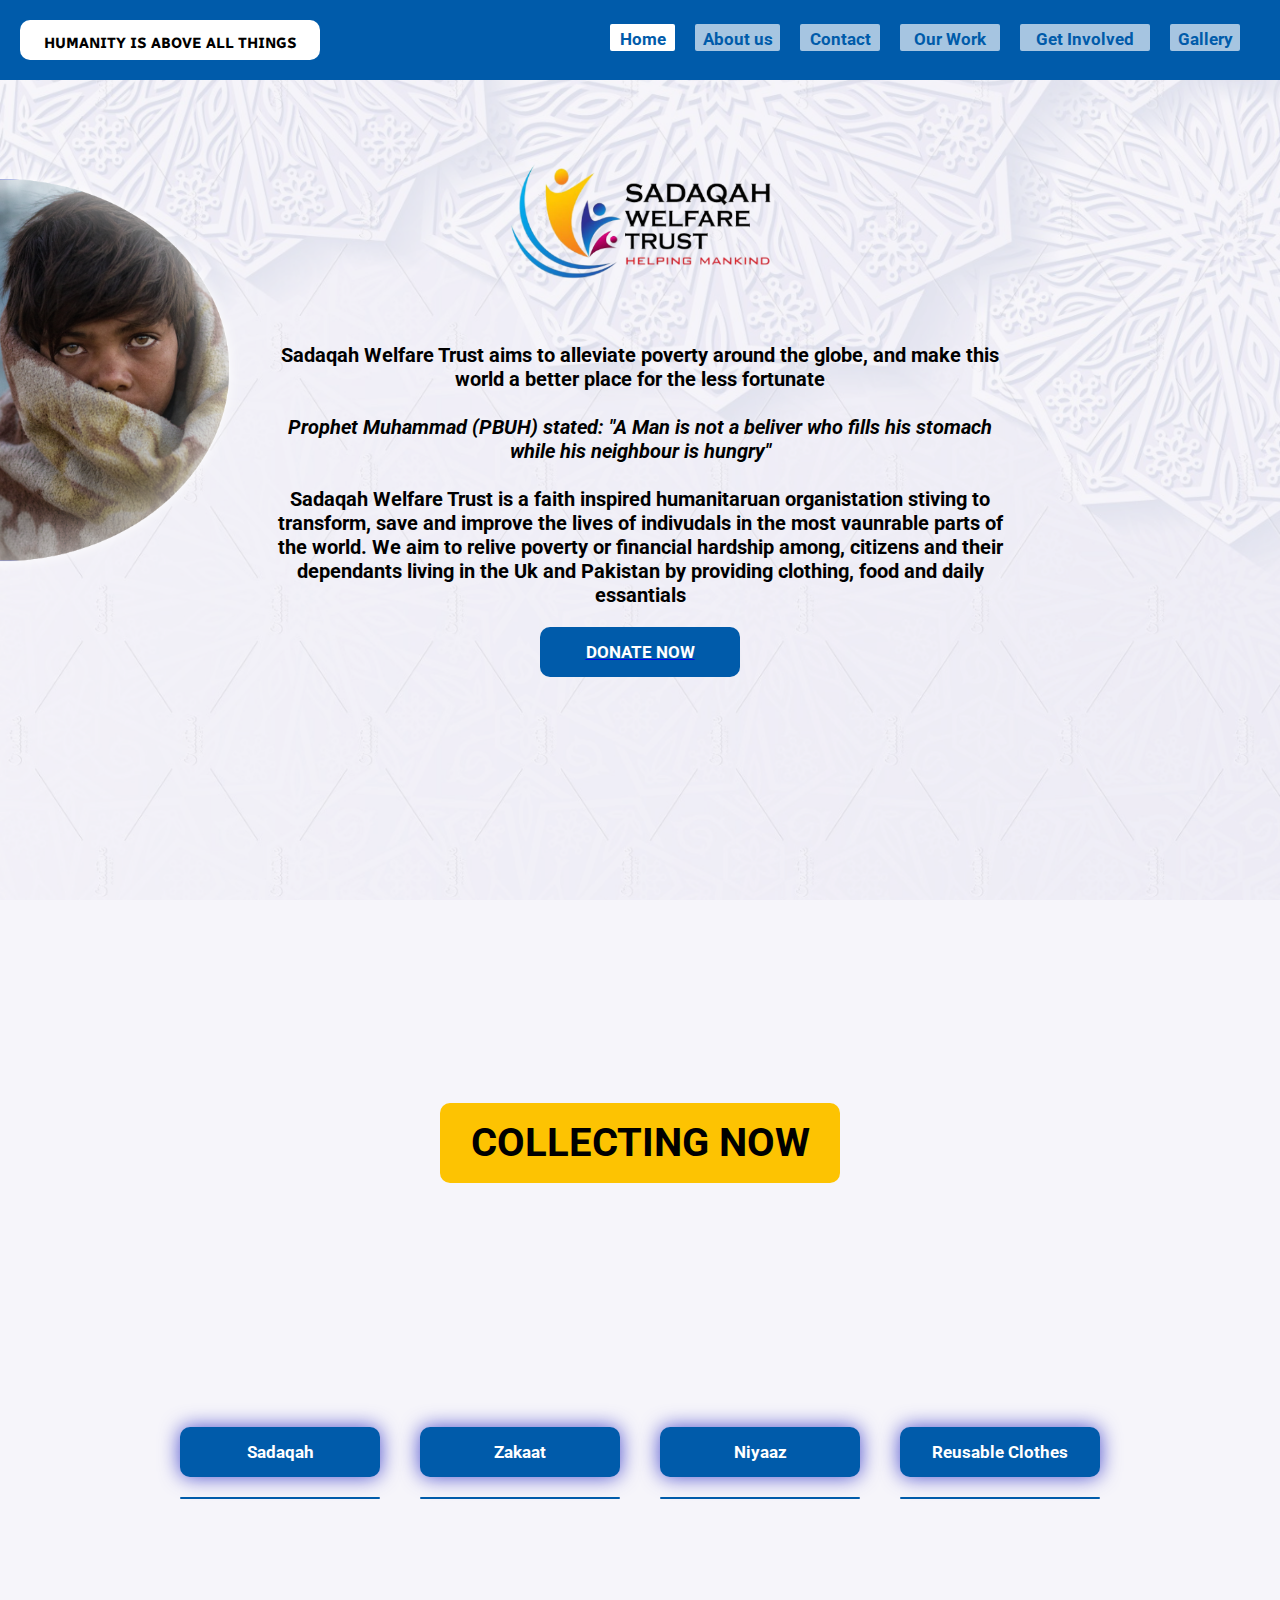
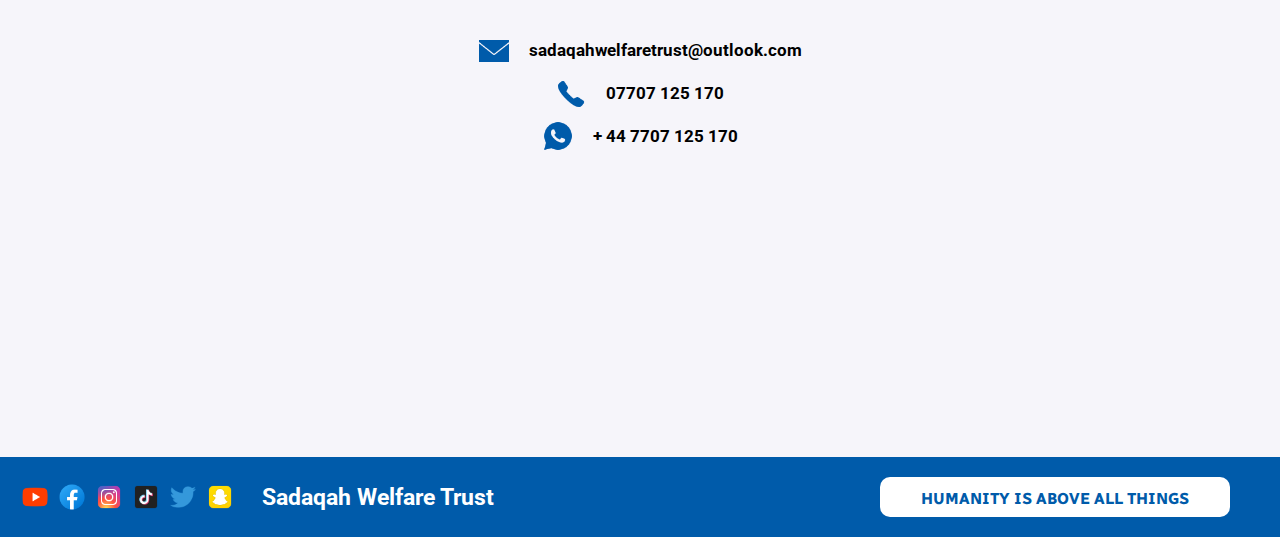
<file: index.html>
<!DOCTYPE html>
<html lang="en">
<head>
    <meta charset="UTF-8">
    <meta http-equiv="X-UA-Compatible" content="IE=edge">
    <meta name="viewport" content="width=device-width, initial-scale=1.0">
    <title>Home</title>
    <link rel="icon" type="image/x-icon" href="/Assets/Logo.jpg">
    <link rel="stylesheet" href="/main.css">
</head>
<body id="body">
    
    
    <img id="bgimg-1" src="/Assets/bgdesign.png"  style="object-fit: cover; width: 100vw; height: 100vh; position: absolute; opacity: 0.6; " >
    
    <div id="header" style="position: absolute; background-color: #005BAA; width: 100vw; height: 80px;">
        <div id="pagesList" style="display: flex; position: absolute; right: 0px;">

            <div class="hoverAspect" style=" background-color: white; width: 65px; height: 27px; margin-top: 24px; border-radius: 2px; margin-left: 10px; margin-right: 10px;">
                <h1 onclick=" location.href = '/' " style="color: #005BAA; text-align: center; font-size: 17px; margin-top: 5px; opacity: 1;">Home</h1>
            </div>

            <div class="hoverAspect" style="opacity: 0.65; background-color: white; width: 85px; height: 27px; margin-top: 24px; border-radius: 2px; margin-left: 10px; margin-right: 10px;">
                <h1 onclick=" location.href = '/aboutus' " style="color: #005BAA; text-align: center; font-size: 17px; margin-top: 5px; opacity: 1;">About us</h1>
            </div>

            <div class="hoverAspect" style="opacity: 0.65; background-color: white; width: 80px; height: 27px; margin-top: 24px; border-radius: 2px; margin-left: 10px; margin-right: 10px;">
                <h1 onclick=" location.href = '/contact' " style="color: #005BAA; text-align: center; font-size: 17px; margin-top: 5px; opacity: 1;">Contact</h1>
            </div>

            <div class="hoverAspect" style="opacity: 0.65; background-color: white; width: 100px; height: 27px; margin-top: 24px; border-radius: 2px; margin-left: 10px; margin-right: 10px;">
                <h1 onclick=" location.href = '/ourwork' " style="color: #005BAA; text-align: center; font-size: 17px; margin-top: 5px; opacity: 1;">Our Work</h1>
            </div>

            <div class="hoverAspect" style="opacity: 0.65; background-color: white; width: 130px; height: 27px; margin-top: 24px; border-radius: 2px; margin-left: 10px; margin-right: 10px;">
                <h1 onclick=" location.href = '/getinvolved' " style="color: #005BAA; text-align: center; font-size: 17px; margin-top: 5px; opacity: 1;">Get Involved</h1>
            </div>

            <div class="hoverAspect" style="opacity: 0.65; background-color: white; width: 70px; height: 27px; margin-top: 24px; border-radius: 2px; margin-left: 10px; margin-right: 40px;">
                <h1 onclick=" location.href = '/gallery' " style="color: #005BAA; text-align: center; font-size: 17px; margin-top: 5px; opacity: 1;">Gallery</h1>
            </div>
<!--             
            <h1 onclick=" location.href = '/aboutus.html' " style="color: white; margin-left: 15px; margin-right: 15px; font-size: 17px; margin-top: 28px; opacity: 0.5;">About us</h1>
            <h1 style="color: white; margin-left: 15px; margin-right: 15px; font-size: 17px; margin-top: 28px; opacity: 0.5;">Contact</h1>
            <h1 style="color: white; margin-left: 15px; margin-right: 15px; font-size: 17px; margin-top: 28px; opacity: 0.5;">Our Work</h1>
            <h1 style="color: white; margin-left: 15px; margin-right: 15px; font-size: 17px; margin-top: 28px; opacity: 0.5;">Get Involved</h1>
            <h1 style="color: white; margin-left: 15px; margin-right: 30px; font-size: 17px; margin-top: 28px; opacity: 0.5;">Gallery</h1> -->
        </div>

        <div id="subtitle" style="width: 300px; height: 40px; background-color: white; margin-top: 20px; margin-left: 20px; border-radius: 10px; display: flex; justify-content: center;">
            <h1 class="boldTxt" id="boldTxt" style="color: black; margin-left: 15px; margin-right: 15px; font-size: 16px; margin-top: 14px;">HUMANITY IS ABOVE ALL THINGS</h1>
        </div>

        <div onclick="openMenu()" id="menuIcon" style="position: absolute; top: 20px; right: 10px; width: 40px; height: 40px; background-color: white; display: none; flex-direction: column; border-radius: 3px;">
            <div style="width: 70%; height: 2px; background-color: #2d71ad; margin-top: 8.5px; margin-left: 6px;"></div>
            <div style="width: 70%; height: 2px; background-color: #2d71ad; margin-top: 8.5px; margin-left: 6px;"></div>
            <div style="width: 70%; height: 2px; background-color: #2d71ad; margin-top: 8.5px; margin-left: 6px;"></div>
        </div>

    </div>

    <div style="display: flex; justify-content: center;">
        <img src="/Assets/swtTransparentBg.png" style="object-fit: contain; width: 300px; height: 300px; position: relative; top: 70px; ">
    </div>
    
    <img id="kidSemi" src="/Assets/kidsemiglow.png" style="object-fit: contain; width: 500px; height: 500px; position: absolute; left: -250px; top: 120px">
    
    <div style="position: relative; top: 20px; display: flex; justify-content: center;">
        <h1 id="openingTxt" style="color: rgb(0, 0, 0); font-size: 20px; font-weight: bold; text-align: center; width: 850px; height: 500px; padding: 10px;"> 
            Sadaqah Welfare Trust aims to alleviate poverty around the globe, and make this world a better place for the less fortunate
            <br><br>
            <span style="color: black; font-style: italic;">Prophet Muhammad (PBUH) stated: "A Man is not a beliver who fills his stomach while his neighbour is hungry"</span>
            <br><br>
            Sadaqah Welfare Trust is a faith inspired humanitaruan organistation stiving to transform, save and improve the lives of indivudals in the most vaunrable parts of the world. We aim to relive poverty or financial hardship among, citizens and their dependants living in the Uk and Pakistan by providing clothing, food and daily essantials  
        </h1>
    </div>


    <div id="dnDiv" style="display: flex; justify-content: center; margin-top: 80px;">

        <a href="https://www.gofundme.com/f/n6hnmy-ramadan-food-pack-appeal?utm_source=customer&utm_medium=copy_link&utm_campaign=p_cf+share-flow-1" target="_blank">
            <div id="dnBtn" style="width: 200px; height: 50px; background-color: #005BAA; display: flex; justify-content: center; align-items: center; border-radius: 10px; position: relative; top: -320px; margin-top: 20px; ">
                <h1 style="color: white; font-size: 17px; font-weight: bold; text-transform: uppercase;">Donate Now</h1>
            </div>
        </a>

    </div>

    <div style="position: absolute;" class="unselectable">

        <img id="bgimg-2" src="/Assets/bgdesign.png"  style="object-fit: cover; width: 100vw; height: 100vh; position: absolute; top: 310px; opacity: 0.6; display: none; " >
    </div>


    <div style="display: flex; justify-content: center">
        <div id="cnBtn" style="width: 400px; height: 80px; background-color: #FDC302; display: flex; justify-content: center; align-items: center; border-radius: 10px; position: relative; top: -20px; ">
            <h1 id="cnBtnTxt" style="color: black; font-size: 40px; font-weight: bold; text-transform: uppercase;">Collecting Now</h1>
        </div>
    </div>

    <div style="position: relative; top: -300px;">

        <div id="colnBtns" style="display: flex; justify-content: center; margin-top: 50px; flex-direction: row;">
            
    
            <div id="colnBtnElem" style="width: 200px; height: 50px; background-color: #005BAA; display: flex; justify-content: center; align-items: center; border-radius: 10px; position: relative; top: 350px; box-shadow: 0 0 20px rgba(0, 6, 186, 0.7)  ;  -webkit-box-shadow: 0 0 20px rgba(0, 6, 186, 0.7)  ; -moz-box-shadow: 0 0 20px rgba(0, 6, 186, 0.7)  ;" class="mRight">
                <h1 style="color: white; font-size: 17px; font-weight: bold;">Sadaqah</h1>
            </div>
            
            <div id="colnBtnElem" style="width: 200px; height: 50px; background-color: #005BAA; display: flex; justify-content: center; align-items: center; border-radius: 10px; position: relative; top: 350px; box-shadow: 0 0 20px rgba(0, 6, 186, 0.7)  ;  -webkit-box-shadow: 0 0 20px rgba(0, 6, 186, 0.7)  ; -moz-box-shadow: 0 0 20px rgba(0, 6, 186, 0.7)  ;" class="mRight">
                <h1 style="color: white; font-size: 17px; font-weight: bold;">Zakaat</h1>
            </div>
            
            <div id="colnBtnElem" style="width: 200px; height: 50px; background-color: #005BAA; display: flex; justify-content: center; align-items: center; border-radius: 10px; position: relative; top: 350px; box-shadow: 0 0 20px rgba(0, 6, 186, 0.7)  ;  -webkit-box-shadow: 0 0 20px rgba(0, 6, 186, 0.7)  ; -moz-box-shadow: 0 0 20px rgba(0, 6, 186, 0.7)  ;" class="mRight">
                <h1 style="color: white; font-size: 17px; font-weight: bold;">Niyaaz</h1>
            </div>
    
            <div id="colnBtnElem" style="width: 200px; height: 50px; background-color: #005BAA; display: flex; justify-content: center; align-items: center; border-radius: 10px; position: relative; top: 350px; box-shadow: 0 0 20px rgba(0, 6, 186, 0.7)  ;  -webkit-box-shadow: 0 0 20px rgba(0, 6, 186, 0.7)  ; -moz-box-shadow: 0 0 20px rgba(0, 6, 186, 0.7)  ;" class="mRight">
                <h1 style="color: white; font-size: 17px; font-weight: bold; text-align: center;">Reusable Clothes</h1>
            </div>
            
        </div>
    
        <div id="colonUnderlines" style="display: flex; justify-content: center; margin-top: 50px;">
            
            <div style="width: 200px; height: 2px; background-color: #005BAA; display: flex; justify-content: center; align-items: center; border-radius: 10px; position: relative; top: 320px; margin-left: 20px; margin-right: 20px; ">
            </div>
    
            <div style="width: 200px; height: 2px; background-color: #005BAA; display: flex; justify-content: center; align-items: center; border-radius: 10px; position: relative; top: 320px; margin-left: 20px; margin-right: 20px; ">
            </div>
    
            <div style="width: 200px; height: 2px; background-color: #005BAA; display: flex; justify-content: center; align-items: center; border-radius: 10px; position: relative; top: 320px; margin-left: 20px; margin-right: 20px; ">
            </div>
    
            <div style="width: 200px; height: 2px; background-color: #005BAA; display: flex; justify-content: center; align-items: center; border-radius: 10px; position: relative; top: 320px; margin-left: 20px; margin-right: 20px; ">
            </div>
        
        </div>
    
        <div style="display: flex; justify-content: center; margin-top: 450px; position: relative;">
    
            <img src="/Assets/gmailIcon.png" width="30px" height="30px" style="margin-top: 7px;" >
            <h1 style="color: black; font-size: 17px; font-weight: bold; margin-left: 20px">sadaqahwelfaretrust@outlook.com</h1>
    
        </div>
        
        <div style="display: flex; justify-content: center; margin-top: 0px; position: relative;">
    
            <img src="/Assets/telephoneIcon.png" width="30px" height="30px" style="margin-top: 7px;" >
            <h1 style="color: black; font-size: 17px; font-weight: bold; margin-left: 20px">07707 125 170</h1>
    
        </div>
    
        <div style="display: flex; justify-content: center; margin-top: 0px; position: relative;">
    
            <img src="/Assets/whatsappIcon.png" width="30px" height="30px" style="margin-top: 7px;" >
            <h1 style="color: black; font-size: 17px; font-weight: bold; margin-left: 20px">+ 44 7707 125 170</h1>
    
            
        </div>
    </div>


    <div id="menu" style="display: none; width: 100vw; height: 100vh; background-color: #005BAA; position: absolute; top: 0px; left: 0px; opacity: 0.9; justify-content: center; flex-direction: column;">

        <h1 style="text-align: center; color: white; font-size: 30px; position: relative; top: -30px; text-decoration-line: underline;">Menu</h1>
        
        <h1 onclick=" location.href = '/' " style="text-align: center; color: white; font-size: 20px; position: relative; top: -30px; opacity: 0.7;">Home</h1>

        <h1 onclick=" location.href = '/aboutus' " style="text-align: center; color: white; font-size: 20px; position: relative; top: -30px; opacity: 1;">About us</h1>

        <h1 onclick=" location.href = '/contact' " style="text-align: center; color: white; font-size: 20px; position: relative; top: -30px; opacity: 1;">Contact</h1>

        <h1 onclick=" location.href = '/ourwork' " style="text-align: center; color: white; font-size: 20px; position: relative; top: -30px; opacity: 1;">Our Work</h1>

        <h1 onclick=" location.href = '/getinvolved' " style="text-align: center; color: white; font-size: 20px; position: relative; top: -30px; opacity: 1;">Get Involved</h1>

        <h1 onclick=" location.href = '/gallery' " style="text-align: center; color: white; font-size: 20px; position: relative; top: -30px; opacity: 1;">Gallery</h1>
        
    </div>


    <div id="footer" style="position: relative; top: 0px; background-color: #005BAA; height: 80px; width: 100vw">
        <div id="iconsDiv" style="display: flex; flex-direction: row; align-items: center; height: 80px; margin-left: 20px; gap: 7px">

            <img src="/Assets/ytIcon.png" width="30px;">
            <img src="/Assets/fbIcon.png" width="30px; ">
            <img src="/Assets/isntagramIcon.png" width="30px; ">
            <img src="/Assets/tiktokIcon.png" width="30px; ">
            <img src="/Assets/twitterIcon.png" width="30px; ">
            <img src="/Assets/snapchatIcon.png" width="30px; ">

            <h1 id="footerTxt" style="color: white; font-size: 23px; margin-left: 20px;">Sadaqah Welfare Trust</h1>

            <div id="subtitle-footer" style="width: 350px; height: 40px; background-color: white; margin-top: 0px; margin-left: 20px; border-radius: 10px; display: flex; justify-content: center; position: absolute; right: 50px;">
                <h1 class="boldTxt" style="color: #005BAA; margin-left: 15px; margin-right: 15px; font-size: 16px; margin-top: 12px;">HUMANITY IS ABOVE ALL THINGS</h1>
            </div>

        </div>
    </div>


</body>
<script src="main.js"></script>
<script>

    document.getElementById('bgimg-2').style.top = (window.innerHeight - 914) + 65 + "px"

    // document.getElementById('dnBtn').style.top = (window.innerHeight - 1014) + 40 + "px"

    document.getElementById('cnBtn').style.top = ((window.innerHeight - 914) + 120) + "px"

    document.getElementById('colnBtns').style.marginTop = JSON.parse(vhToPixels(100)) - 600 + "px"

    if(window.innerWidth < 1315)
    {
        // make para text smaller
        document.getElementById('openingTxt').style.width = 750 + "px"
    }

    if(window.innerWidth < 1200)
    {
        // make para text smaller
        document.getElementById('openingTxt').style.width = 650 + "px"
    }

    if(window.innerWidth < 1097)
    {
        document.getElementById('kidSemi').style.display = "none"
        
        document.getElementById('pagesList').style.display = "none"

        document.getElementById('subtitle').style.marginLeft = "10px"

        document.getElementById('menuIcon').style.display = "flex"

        document.getElementById('subtitle-footer').style.display = "none"
        document.getElementById('footerTxt').style.display = "none"
        document.getElementById('iconsDiv').style.justifyContent = "center"
        document.getElementById('iconsDiv').style.marginLeft = "0px"
    }

    if(window.innerWidth < 650)
    {
        document.getElementById('dnDiv').style.marginTop = "130px"
    }
    if(window.innerWidth < 520)
    {
        document.getElementById('dnDiv').style.marginTop = "160px"
    }
    if(window.innerWidth < 450)
    {
        document.getElementById('dnDiv').style.marginTop = "180px"
    }
    if(window.innerWidth < 420)
    {
        document.getElementById('dnDiv').style.marginTop = "250px"
    }
    if(window.innerWidth < 380)
    {
        document.getElementById('dnDiv').style.marginTop = "310px"
    }

    if(window.innerWidth < 450)
    {
        document.getElementById('cnBtn').style.width = 300 + "px"
        document.getElementById('cnBtnTxt').style.fontSize = 30 + "px"

        document.getElementById('colonUnderlines').style.display = "none"
        document.getElementById('colnBtns').style.flexDirection = "column"

        var l = document.getElementById('colnBtns').childNodes

        for (var x = 0; x < l.length; x++)
        {

            l[x].className = "mTop"
        }

        console.log(document.getElementById('colnBtns').childNodes[1])

        document.getElementById('colnBtns').childNodes[1].style.marginTop = -70 + "px"

        document.getElementById('subtitle').style.width = 260 + "px"
        document.getElementById('boldTxt').style.marginLeft = 5 + "px"
        document.getElementById('boldTxt').style.marginRight = 5 + "px"
        document.getElementById('boldTxt').style.fontSize = 13 + "px"


    }

    // if((JSON.parse(vhToPixels(100)) - 428) >= 220)
    // {
    //     document.getElementById('footer').style.top = (JSON.parse(vhToPixels(100)) - 428) - 220 + "px"
    // }else{
    //     document.getElementById('footer').style.top = 220 - (JSON.parse(vhToPixels(100)) - 428) + "px"
    // }


    // alert(JSON.parse(vhToPixels(100)) - 428)

    // 267 - 199

    function vhToPixels (vh) {
        return Math.round(window.innerHeight / (100 / vh));
    }

    function openMenu()
    {
        document.getElementById('body').style.overflowY = "hidden"
        document.getElementById('menu').style.display = "flex"
    }

</script>
</html>

<style>
    /* @import url('https://fonts.googleapis.com/css2?family=Source+Sans+Pro:wght@800&display=swap'); */
    @import url('https://fonts.googleapis.com/css2?family=Roboto:wght@100&display=swap');
    @import url('https://fonts.googleapis.com/css2?family=Radio+Canada:wght@350&display=swap');
    body{
        margin: 0px;
        background-repeat: repeat-y;
        overflow-x: hidden;
        background-color: #f6f5fa;
    }
    h1{
        /* font-family: 'Source Sans Pro', sans-serif; */
        font-family: 'Roboto', sans-serif;
    }
    .boldTxt{
        font-family: 'Radio Canada', sans-serif;
    }
    .unselectable {
        -moz-user-select: -moz-none;
        -khtml-user-select: none;
        -webkit-user-select: none;
        -o-user-select: none;
        user-select: none;
    }
    .mTop {
        margin-top: 20px; margin-bottom: 20px; 
        position: absolute;
        left: 50%;
        margin-left: -100px;
    }
    .mRight {
        margin-right: 20px; margin-left: 20px; 
    }
</style>
</file>
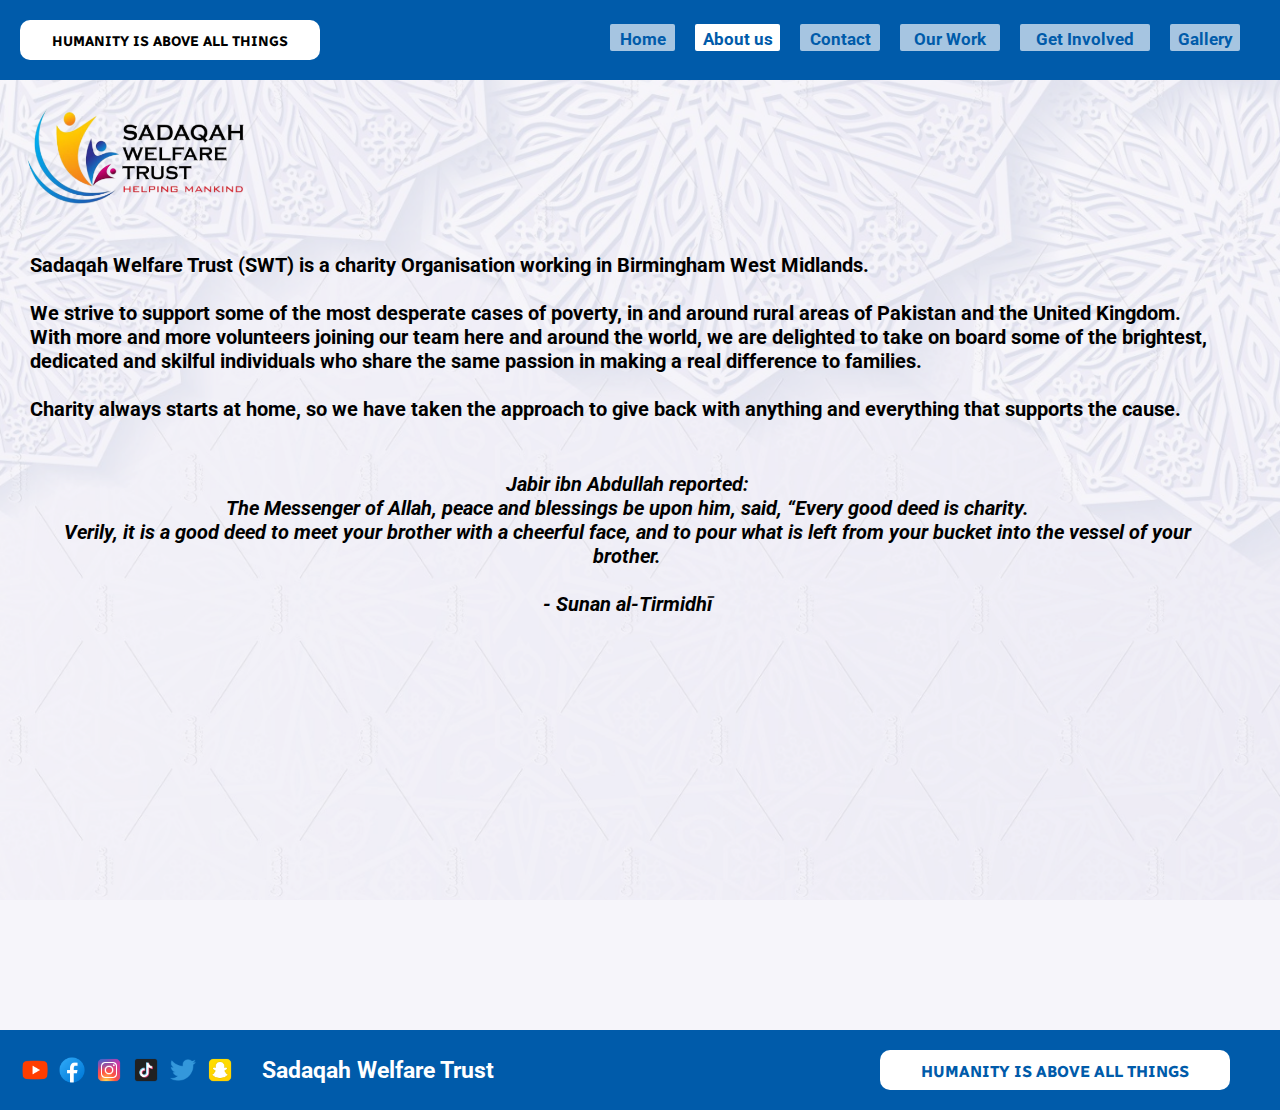
<file: Aboutus.html>
<!DOCTYPE html>
<html lang="en">
<head>
    <meta charset="UTF-8">
    <meta http-equiv="X-UA-Compatible" content="IE=edge">
    <meta name="viewport" content="width=device-width, initial-scale=1.0">
    <title>About us</title>
    <link rel="icon" type="image/x-icon" href="/Assets/Logo.jpg">
    <link rel="stylesheet" href="/main.css">
</head>
<body id="body">
    
    <img id="bgimg-1" src="/Assets/bgdesign.png"  style="object-fit: cover; width: 100vw; height: 100vh; position: absolute; opacity: 0.6; " >
    
    <div id="header" style="position: absolute; background-color: #005BAA; width: 100vw; height: 80px; top: 0px;">
        <div id="pagesList" style="display: flex; position: absolute; right: 0px;">

            <div class="hoverAspect" style="opacity: 0.65; background-color: white; width: 65px; height: 27px; margin-top: 24px; border-radius: 2px; margin-left: 10px; margin-right: 10px;">
                <h1 onclick=" location.href = '/' " style="color: #005BAA; text-align: center; font-size: 17px; margin-top: 5px; opacity: 1;">Home</h1>
            </div>

            <div class="hoverAspect" style="opacity: 1; background-color: white; width: 85px; height: 27px; margin-top: 24px; border-radius: 2px; margin-left: 10px; margin-right: 10px;">
                <h1 onclick=" location.href = '/aboutus' " style="color: #005BAA; text-align: center; font-size: 17px; margin-top: 5px; opacity: 1;">About us</h1>
            </div>

            <div class="hoverAspect" style="opacity: 0.65; background-color: white; width: 80px; height: 27px; margin-top: 24px; border-radius: 2px; margin-left: 10px; margin-right: 10px;">
                <h1 onclick=" location.href = '/contact' " style="color: #005BAA; text-align: center; font-size: 17px; margin-top: 5px; opacity: 1;">Contact</h1>
            </div>

            <div class="hoverAspect" class="hoverAspect" style="opacity: 0.65; background-color: white; width: 100px; height: 27px; margin-top: 24px; border-radius: 2px; margin-left: 10px; margin-right: 10px;">
                <h1 onclick=" location.href = '/ourwork' " style="color: #005BAA; text-align: center; font-size: 17px; margin-top: 5px; opacity: 1;">Our Work</h1>
            </div>

            <div class="hoverAspect" style="opacity: 0.65; background-color: white; width: 130px; height: 27px; margin-top: 24px; border-radius: 2px; margin-left: 10px; margin-right: 10px;">
                <h1 onclick=" location.href = '/getinvolved' " style="color: #005BAA; text-align: center; font-size: 17px; margin-top: 5px; opacity: 1;">Get Involved</h1>
            </div>

            <div class="hoverAspect" style="opacity: 0.65; background-color: white; width: 70px; height: 27px; margin-top: 24px; border-radius: 2px; margin-left: 10px; margin-right: 40px;">
                <h1 onclick=" location.href = '/gallery' " style="color: #005BAA; text-align: center; font-size: 17px; margin-top: 5px; opacity: 1;">Gallery</h1>
            </div>

        </div>

        <div id="subtitle" style="width: 300px; height: 40px; background-color: white; margin-top: 20px; margin-left: 20px; border-radius: 10px; display: flex; justify-content: center;">
            <h1 class="boldTxt" style="color: black; margin-left: 15px; margin-right: 15px; font-size: 14px; margin-top: 13px;">HUMANITY IS ABOVE ALL THINGS</h1>
        </div>

        <div onclick="openMenu()" id="menuIcon" style="position: absolute; top: 20px; right: 10px; width: 40px; height: 40px; background-color: white; display: none; flex-direction: column; border-radius: 3px;">
            <div style="width: 70%; height: 2px; background-color: #2d71ad; margin-top: 8.5px; margin-left: 6px;"></div>
            <div style="width: 70%; height: 2px; background-color: #2d71ad; margin-top: 8.5px; margin-left: 6px;"></div>
            <div style="width: 70%; height: 2px; background-color: #2d71ad; margin-top: 8.5px; margin-left: 6px;"></div>
        </div>

    </div>

    <div style="position: absolute; left: 10px; margin-top: -90px;">
        <img id="logoImg" src="/Assets/swtTransparentBg.png" style="object-fit: contain; width: 250px; height: 250px; position: relative; top: 120px; border: none rgba(0, 0, 0, 0.6)  ">
    </div>

    <div id="textPara" style="position: absolute; top: 240px; width: 98%;">
        <h1 style="font-size: 20px; color: black; padding-right: 20px; margin-left: 30px;">
            Sadaqah Welfare Trust (SWT) is a charity Organisation working in Birmingham West Midlands.
            <br><br>
            We strive to support some of the most desperate cases of poverty, in and around rural areas of Pakistan and the United Kingdom.
            <br>

            With more and more volunteers joining our team here and around the world, we are delighted to take on board some of the brightest, dedicated and skilful individuals who share the same passion in making a real difference to families.

            <br><br>

            Charity always starts at home, so we have taken the approach to give back with anything and everything that supports the cause.

            <br><br>
            
        </h1>
        <span style="display: flex; justify-content: center">
            <h1 style="font-size: 20px; color: black; font-style: italic; text-align: center; width: 90%;">
                Jabir ibn Abdullah reported: <br>
                The Messenger of Allah, peace and blessings be upon him, said, “Every good deed is charity. <br>
                Verily, it is a good deed to meet your brother with a cheerful face, and to pour what is left from your bucket into the vessel of your brother.
                <br><br>
                - Sunan al-Tirmidhī 
            </h1>
        </span>
        </div>

  

    <div id="menu" style="display: none; width: 100vw; height: 100vh; background-color: #005BAA; position: absolute; top: 0px; left: 0px; opacity: 0.9; justify-content: center; flex-direction: column;">

        <h1 style="text-align: center; color: white; font-size: 30px; position: relative; top: -30px; text-decoration-line: underline;">Menu</h1>

        <h1 onclick=" location.href = '/' " style="text-align: center; color: white; font-size: 20px; position: relative; top: -30px; opacity: 1;">Home</h1>

        <h1 onclick=" location.href = '/aboutus' " style="text-align: center; color: white; font-size: 20px; position: relative; top: -30px; opacity: 0.7;">About us</h1>

        <h1 onclick=" location.href = '/contact' " style="text-align: center; color: white; font-size: 20px; position: relative; top: -30px; opacity: 1;">Contact</h1>

        <h1 onclick=" location.href = '/ourwork' " style="text-align: center; color: white; font-size: 20px; position: relative; top: -30px; opacity: 1;">Our Work</h1>

        <h1 onclick=" location.href = '/getinvolved' " style="text-align: center; color: white; font-size: 20px; position: relative; top: -30px; opacity: 1;">Get Involved</h1>

        <h1 onclick=" location.href = '/gallery' " style="text-align: center; color: white; font-size: 20px; position: relative; top: -30px; opacity: 1;">Gallery</h1>
    
    </div>

    <div id="footer" style="position: relative; top: 800px; background-color: #005BAA; height: 80px; width: 100vw">
        <div id="iconsDiv" style="display: flex; flex-direction: row; align-items: center; height: 80px; margin-left: 20px; gap: 7px">

            <img src="/Assets/ytIcon.png" width="30px;">
            <img src="/Assets/fbIcon.png" width="30px; ">
            <img src="/Assets/isntagramIcon.png" width="30px; ">
            <img src="/Assets/tiktokIcon.png" width="30px; ">
            <img src="/Assets/twitterIcon.png" width="30px; ">
            <img src="/Assets/snapchatIcon.png" width="30px; ">

            <h1 id="footerTxt" style="color: white; font-size: 23px; margin-left: 20px;">Sadaqah Welfare Trust</h1>

            <div id="subtitle-footer" style="width: 350px; height: 40px; background-color: white; margin-top: 0px; margin-left: 20px; border-radius: 10px; display: flex; justify-content: center; position: absolute; right: 50px;">
                <h1 class="boldTxt" style="color: #005BAA; margin-left: 15px; margin-right: 15px; font-size: 16px; margin-top: 12px;">HUMANITY IS ABOVE ALL THINGS</h1>
            </div>

        </div>
    </div>

</body>
<script>

    document.getElementById('footer').style.top = document.body.scrollHeight + 150+ "px"


    if(window.innerWidth < 100)
    {
        document.getElementById('pagesList').style.display = "none"

        document.getElementById('subtitle').style.marginLeft = "10px"

        document.getElementById('menuIcon').style.display = "flex"
    }

    if(window.innerWidth < 1097)
    {
        
        document.getElementById('pagesList').style.display = "none"

        document.getElementById('subtitle').style.marginLeft = "10px"

        document.getElementById('menuIcon').style.display = "flex"

        document.getElementById('subtitle-footer').style.display = "none"
        document.getElementById('footerTxt').style.display = "none"
        document.getElementById('iconsDiv').style.justifyContent = "center"
        document.getElementById('iconsDiv').style.marginLeft = "0px"
    }

    if(window.innerWidth < 1300)
    {
        document.getElementById('footer').style.bottom = "-40px"
    }

    function vhToPixels (vh) {
        return Math.round(window.innerHeight / (100 / vh));
    }

    function openMenu()
    {
        document.getElementById('body').style.overflowY = "hidden"
        document.getElementById('menu').style.display = "flex"
    }
</script>
<script src="main.js"></script>
</html>

<style>
    @import url('https://fonts.googleapis.com/css2?family=Roboto:wght@100&display=swap');
    @import url('https://fonts.googleapis.com/css2?family=Radio+Canada:wght@350&display=swap');
    body{
        margin: 0px;
        background-repeat: repeat-y;
        overflow-x: hidden;
        background-color: #f6f5fa;
    }
    h1{
        font-family: 'Roboto', sans-serif;
    }
    .boldTxt{
        font-family: 'Radio Canada', sans-serif;
        color: black;
    }
    .unselectable {
        -moz-user-select: -moz-none;
        -khtml-user-select: none;
        -webkit-user-select: none;
        -o-user-select: none;
        user-select: none;
    }
    .mTop {
        margin-top: 20px; margin-bottom: 20px; 
        position: absolute;
        left: 50%;
        margin-left: -100px;
    }
    .mRight {
        margin-right: 20px; margin-left: 20px; 
    }
    .biggerScreen{
        position: absolute;
        right: 150px;
        top: 180px;
        background-color: #005BAA;
        width: 500px;
        height: 230px;
        border-radius: 20px
    }
    .smallerScreen{
        position: relative;
        margin-top: -190px;
        background-color: #005BAA;
        width: 500px;
        height: 230px;
        border-radius: 20px;
    }
    .smallerScreenParent{
        display: flex;
        justify-content: center;
        align-items: center;
        height: 100vh;
    }
</style>
</file>
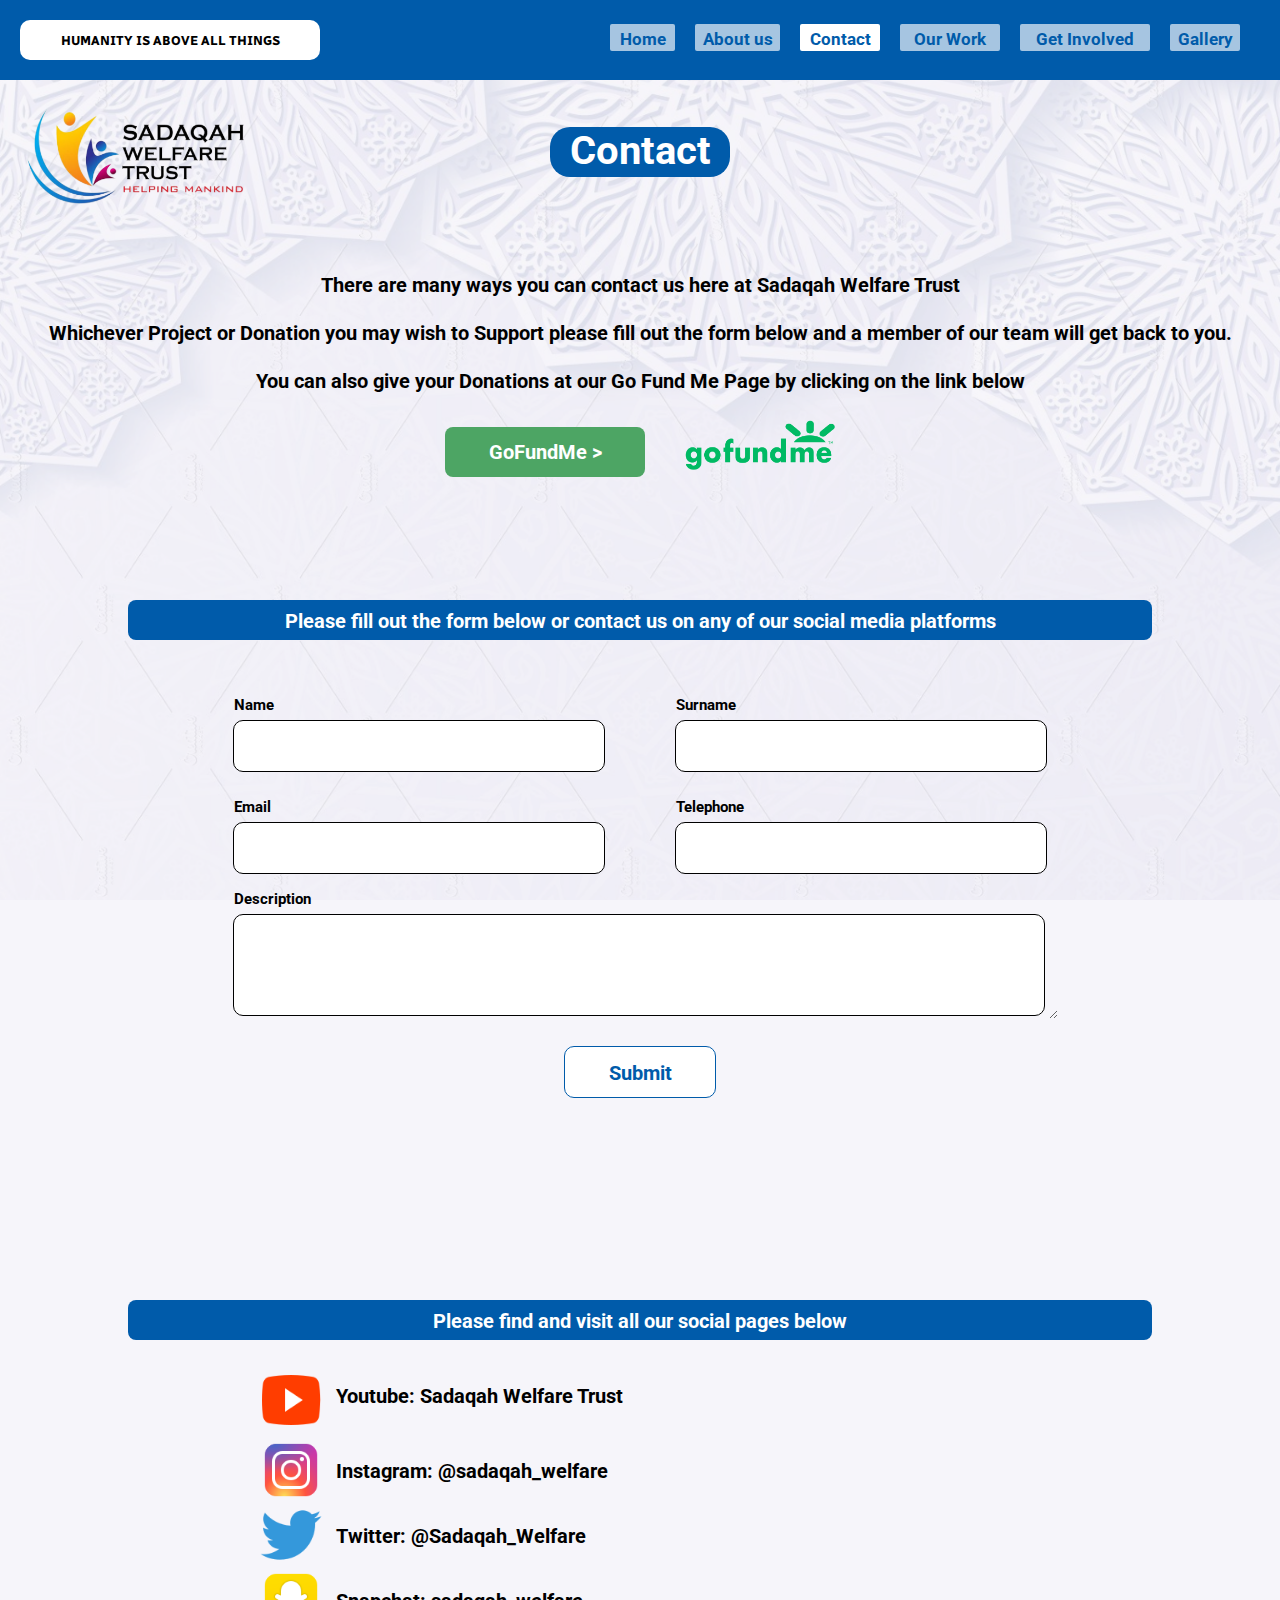
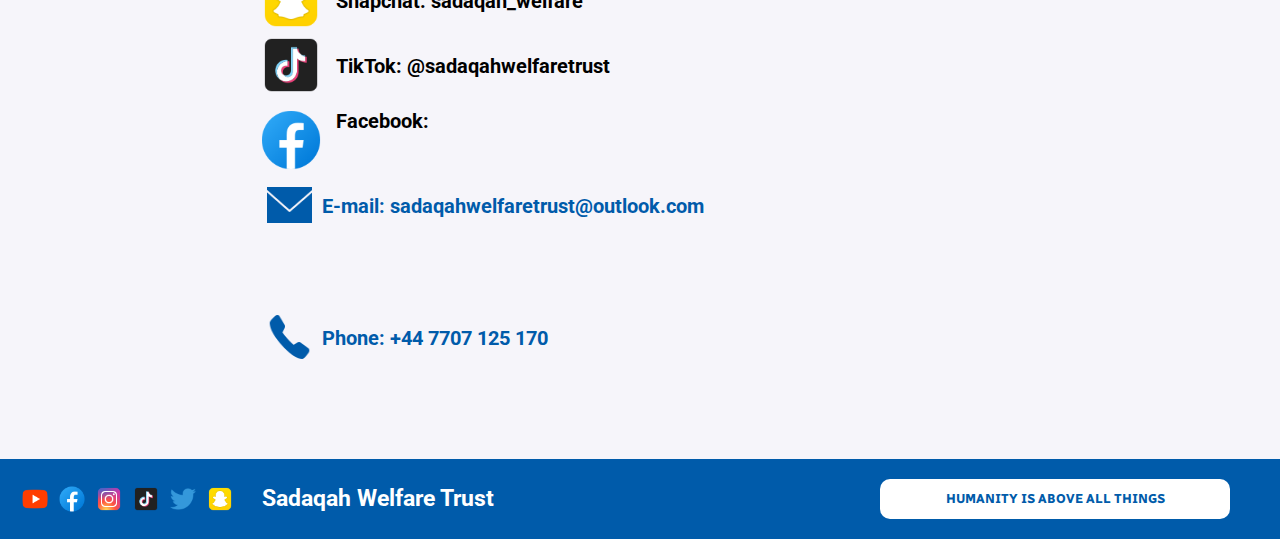
<file: Contact.html>
<!DOCTYPE html>
<html lang="en">
<head>
    <meta charset="UTF-8">
    <meta http-equiv="X-UA-Compatible" content="IE=edge">
    <meta name="viewport" content="width=device-width, initial-scale=1.0">
    <title>Contact us</title>
    <link rel="icon" type="image/x-icon" href="/Assets/Logo.jpg">
    <link rel="stylesheet" href="/main.css">
</head>
<body id="body">
    
    <img id="bgimg-1" src="/Assets/bgdesign.png"  style="object-fit: cover; width: 100vw; height: 100vh; position: absolute; opacity: 0.6; " >
    
    <div id="header" style="position: absolute; background-color: #005BAA; width: 100vw; height: 80px; top: 0px;">
        <div id="pagesList" style="display: flex; position: absolute; right: 0px;">

            <div class="hoverAspect" style="opacity: 0.65; background-color: white; width: 65px; height: 27px; margin-top: 24px; border-radius: 2px; margin-left: 10px; margin-right: 10px;">
                <h1 onclick=" location.href = '/' " style="color: #005BAA; text-align: center; font-size: 17px; margin-top: 5px; opacity: 1;">Home</h1>
            </div>

            <div class="hoverAspect" style="opacity: 0.65; background-color: white; width: 85px; height: 27px; margin-top: 24px; border-radius: 2px; margin-left: 10px; margin-right: 10px;">
                <h1 onclick=" location.href = '/aboutus' " style="color: #005BAA; text-align: center; font-size: 17px; margin-top: 5px; opacity: 1;">About us</h1>
            </div>

            <div class="hoverAspect" style="opacity: 1; background-color: white; width: 80px; height: 27px; margin-top: 24px; border-radius: 2px; margin-left: 10px; margin-right: 10px;">
                <h1 onclick=" location.href = '/contact' " style="color: #005BAA; text-align: center; font-size: 17px; margin-top: 5px; opacity: 1;">Contact</h1>
            </div>

            <div class="hoverAspect" style="opacity: 0.65; background-color: white; width: 100px; height: 27px; margin-top: 24px; border-radius: 2px; margin-left: 10px; margin-right: 10px;">
                <h1 onclick=" location.href = '/ourwork' " style="color: #005BAA; text-align: center; font-size: 17px; margin-top: 5px; opacity: 1;">Our Work</h1>
            </div>

            <div class="hoverAspect" style="opacity: 0.65; background-color: white; width: 130px; height: 27px; margin-top: 24px; border-radius: 2px; margin-left: 10px; margin-right: 10px;">
                <h1 onclick=" location.href = '/getinvolved' " style="color: #005BAA; text-align: center; font-size: 17px; margin-top: 5px; opacity: 1;">Get Involved</h1>
            </div>

            <div class="hoverAspect" style="opacity: 0.65; background-color: white; width: 70px; height: 27px; margin-top: 24px; border-radius: 2px; margin-left: 10px; margin-right: 40px;">
                <h1 onclick=" location.href = '/gallery' " style="color: #005BAA; text-align: center; font-size: 17px; margin-top: 5px; opacity: 1;">Gallery</h1>
            </div>

        </div>

        <div id="subtitle" style="width: 300px; height: 40px; background-color: white; margin-top: 20px; margin-left: 20px; border-radius: 10px; display: flex; justify-content: center;">
            <h1 class="boldTxt" style="color: black; margin-left: 15px; margin-right: 15px; font-size: 13px; margin-top: 13px;">HUMANITY IS ABOVE ALL THINGS</h1>
        </div>

        <div onclick="openMenu()" id="menuIcon" style="position: absolute; top: 20px; right: 10px; width: 40px; height: 40px; background-color: white; display: none; flex-direction: column; border-radius: 3px;">
            <div style="width: 70%; height: 2px; background-color: #2d71ad; margin-top: 8.5px; margin-left: 6px;"></div>
            <div style="width: 70%; height: 2px; background-color: #2d71ad; margin-top: 8.5px; margin-left: 6px;"></div>
            <div style="width: 70%; height: 2px; background-color: #2d71ad; margin-top: 8.5px; margin-left: 6px;"></div>
        </div>

    </div>

    <div style="position: absolute; left: 10px; margin-top: -90px;">
        <img id="logoImg" src="/Assets/swtTransparentBg.png" style="object-fit: contain; width: 250px; height: 250px; position: relative; top: 120px; border: none rgba(0, 0, 0, 0.6)  ">
    </div>


    
    <div style="display: flex; justify-content: center;">
        
        <div style="position: absolute; top: 127px; width: 180px; height: 50px; background-color: #005BAA; border-radius: 20px; "></div>
        <h1 style="position: absolute; top: 100px; font-size: 40px; color: white; font-weight: bold; ">Contact</h1>
    
    </div>
    
    <div id="textPara" style="position: relative; top: 240px; display: flex; justify-content: center; width: 100%;">
            <h1 style="font-size: 20px; color: black; text-align: center; padding: 20px;">
                There are many ways you can contact us here at Sadaqah Welfare Trust
                <br><br>
                Whichever Project or Donation you may wish to Support please fill out the form below and a member of our team will get back to you. 
                <br><br>
                You can also give your Donations at our Go Fund Me Page by clicking on the link below
    
            </h1>

    </div>

    <div style="display: flex; justify-content: center; gap: 40px; margin-top: 20px;">
        <div style="position: relative; top: 220px; width: 200px; height: 50px; background-color: #4DA564; border-radius: 8px; display: flex; align-items: center; justify-content: center;">
            <h1 style="font-size: 20px; color: white; text-align: center;">GoFundMe ></h1>
        </div>
        
        <img id="gofundmeLogo" src="/Assets/gofundmeLogo.png" width="150px" style="position: relative; top: 213px;">

    </div>



    <div style="display: flex; justify-content: center;">
    

        <div id="bgTxtBorder" style="position: absolute; top: 600px; width: 80%; height: 40px; background-color: #005BAA; border-radius: 8px;">
            <h1 style="font-size: 20px; color: white; text-align: center; margin-top: 9px;">Please fill out the form below or contact us on any of our social media platforms</h1>
        </div>

        <div id="contactForms" style="position: absolute; top: 650px;">

            <div id="contactRow" style="display: flex; flex-direction: row; margin-top: 70px;">
                <div style="width: 370px; height: 50px; background-color: white; border: solid black; border-width: 1px; border-radius: 10px; margin-right: 70px;">
                    <h1 style="font-size: 15px; color: black; margin-top: -25px; ">Name</h1>
                    <input id="nameInp" type="text" style="outline: none; border: none; width: 370px; height: 47px; background-color: transparent; font-size: 20px; margin-left: 10px;">
                </div>
    
                <div id="addMargin" style="width: 370px; height: 50px; background-color: white; border: solid black; border-width: 1px; border-radius: 10px;">
                    <h1 style="font-size: 15px; color: black; margin-top: -25px; ">Surname</h1>
                    <input id="surnameInp" type="text" style="outline: none; border: none; width: 370px; height: 47px; background-color: transparent; font-size: 20px; margin-left: 10px;">
                </div>
            </div>

            <div id="contactRow-2" style="display: flex; flex-direction: row; margin-top: 50px;">

                <div style="width: 370px; height: 50px; background-color: white; border: solid black; border-width: 1px; border-radius: 10px; margin-right: 70px;">
                    <h1 style="font-size: 15px; color: black; margin-top: -25px; ">Email</h1>
                    <input id="emialInp" type="text" style="outline: none; border: none; width: 370px; height: 47px; background-color: transparent; font-size: 20px; margin-left: 10px;">
                </div>
    
                <div id="addMargin-2" style="width: 370px; height: 50px; background-color: white; border: solid black; border-width: 1px; border-radius: 10px;">
                    <h1 style="font-size: 15px; color: black; margin-top: -25px; ">Telephone</h1>
                    <input id="telephoneInp" type="text" style="outline: none; border: none; width: 370px; height: 47px; background-color: transparent; font-size: 20px; margin-left: 10px;">
                </div>
            </div>

            <div style="width: 810px; height: 100px; background-color: white; border: solid black; border-width: 1px; border-radius: 10px; margin-top: 40px;">
                <h1 style="font-size: 15px; color: black; margin-top: -25px; ">Description</h1>
                <textarea id="descriptionInp" cols="30" rows="10" style="outline: none; border: none; width: 810px; height: 97px; background-color: transparent; font-size: 20px; margin-left: 10px; margin-top: 0px;"></textarea>

            </div>

            <div style="display: flex; justify-content: center; margin-top: 20px;">
                <div style="background-color: white; border-radius: 10px; width: 150px; height: 50px; position: relative; margin-top: 10px; border: solid #005BAA; border-width: 1px;">
                    <h1 style="font-size: 20px; color: #005BAA; text-align: center; padding-top: 1px;">Submit</h1>
                </div>
            </div>

        </div>

        <div id="contactForms-2" style="position: absolute; top: 650px; display: none;">

            <div style="display: flex; flex-direction: column; margin-top: 70px;">
                <div style="width: 300px; height: 50px; background-color: white; border: solid black; border-width: 1px; border-radius: 10px; margin-right: 70px;">
                    <h1 style="font-size: 15px; color: black; margin-top: -25px; ">Name</h1>
                    <input id="nameInp" type="text" style="outline: none; border: none; width: 270px; height: 47px; background-color: transparent; font-size: 20px; margin-left: 10px;">
                </div>
    
                <div id="addMargin" style="width: 300px; height: 50px; background-color: white; border: solid black; border-width: 1px; border-radius: 10px; margin-top: 30px;">
                    <h1 style="font-size: 15px; color: black; margin-top: -25px; ">Surname</h1>
                    <input id="surnameInp" type="text" style="outline: none; border: none; width: 270px; height: 47px; background-color: transparent; font-size: 20px; margin-left: 10px;">
                </div>
            </div>

            <div style="display: flex; flex-direction: column; margin-top: 50px;">

                <div style="width: 300px; height: 50px; background-color: white; border: solid black; border-width: 1px; border-radius: 10px; margin-right: 70px;">
                    <h1 style="font-size: 15px; color: black; margin-top: -25px; ">Email</h1>
                    <input id="emialInp" type="text" style="outline: none; border: none; width: 270px; height: 47px; background-color: transparent; font-size: 20px; margin-left: 10px;">
                </div>
    
                <div id="addMargin-2" style="width: 300px; height: 50px; background-color: white; border: solid black; border-width: 1px; border-radius: 10px; margin-top: 30px;">
                    <h1 style="font-size: 15px; color: black; margin-top: -25px; ">Telephone</h1>
                    <input id="telephoneInp" type="text" style="outline: none; border: none; width: 270px; height: 47px; background-color: transparent; font-size: 20px; margin-left: 10px;">
                </div>
            </div>

            <div style="width: 300px; height: 100px; background-color: white; border: solid black; border-width: 1px; border-radius: 10px; margin-top: 40px;">
                <h1 style="font-size: 15px; color: black; margin-top: -25px; ">Description</h1>
                <textarea id="descriptionInp" cols="30" rows="10" style="outline: none; border: none; width: 270px; height: 97px; background-color: transparent; font-size: 20px; margin-left: 10px; margin-top: 0px;"></textarea>

            </div>

            <div style="display: flex; justify-content: center; margin-top: 20px;">
                <div style="background-color: white; border-radius: 10px; width: 150px; height: 50px; position: relative; margin-top: 10px; border: solid #005BAA; border-width: 1px;">
                    <h1 style="font-size: 20px; color: #005BAA; text-align: center; padding-top: 1px;">Submit</h1>
                </div>
            </div>

        </div>

        <div id="socialBorder" style="position: absolute; top: 1300px; width: 80%; height: 40px; background-color: #005BAA; border-radius: 8px;">
            <h1 style="font-size: 20px; color: white; text-align: center; margin-top: 9px;">Please find and visit all our social pages below</h1>
        </div>

        <div id="socialsDisplay" style="position: absolute; top: 1350px; background-color: transparent; width: 60%; display: flex; flex-direction: column;">

            <div style="display: flex; flex-direction: row; margin-top: 10px;">
                <img src="Assets/ytIcon.png" style="width: 70px; height: 80px;">
                <h1 style="font-size: 20px; color: black; margin-top: 24px; margin-left: 10px;">Youtube: Sadaqah Welfare Trust</h1>
            </div>

            <div style="display: flex; flex-direction: row; margin-top: -5px;">
                <img src="Assets/isntagramIcon.png" style="width: 70px; height: 70px;">
                <h1 style="font-size: 20px; color: black; margin-top: 24px; margin-left: 10px;">Instagram: @sadaqah_welfare</h1>
            </div>

            <div style="display: flex; flex-direction: row; margin-top: -5px;">
                <img src="Assets/twitterIcon.png" style="width: 70px; height: 70px;">
                <h1 style="font-size: 20px; color: black; margin-top: 24px; margin-left: 10px;">Twitter: @Sadaqah_Welfare</h1>
            </div>

            <div style="display: flex; flex-direction: row; margin-top: -5px;">
                <img src="Assets/snapchatIcon.png" style="width: 70px; height: 70px;">
                <h1 style="font-size: 20px; color: black; margin-top: 24px; margin-left: 10px;">Snapchat: sadaqah_welfare</h1>
            </div>

            <div style="display: flex; flex-direction: row; margin-top: -5px;">
                <img src="Assets/tiktokIcon.png" style="width: 70px; height: 70px;">
                <h1 style="font-size: 20px; color: black; margin-top: 24px; margin-left: 10px;">TikTok: @sadaqahwelfaretrust</h1>
            </div>

            <div style="display: flex; flex-direction: row; margin-top: 5px;">
                <img src="Assets/fbIcon.png" style="width: 70px; height: 70px;">
                <h1 style="font-size: 20px; color: black; margin-top: 4px; margin-left: 10px;">Facebook:</h1> 
            </div>

            <!-- https://www.facebook.com/profile.php?id=100079242557128 -->

            <div style="display: flex; flex-direction: row; margin-top: -5px;">
                <img src="Assets/gmailIcon.png"  style="width: 45px; height: 50px; margin-top: 10px; margin-left: 11px;">
                <h1 style="font-size: 20px; color: #005BAA; margin-top: 24px; margin-left: 10px; height: 100px; word-break:break-all;">E-mail: sadaqahwelfaretrust@outlook.com</h1>
            </div>

            <div style="display: flex; flex-direction: row; margin-top: -5px;">
                <img src="Assets/telephoneIcon.png"  style="width: 45px; height: 50px; margin-top: 10px; margin-left: 11px;">
                <h1 style="font-size: 20px; color: #005BAA; margin-top: 24px; margin-left: 10px;">Phone: +44 7707 125 170</h1>
            </div>

        </div>


    <!-- </div> -->

  

    <div id="menu" style="display: none; width: 100vw; height: 100vh; background-color: #005BAA; position: absolute; top: 0px; left: 0px; opacity: 0.9; justify-content: center; flex-direction: column;">

        <h1 style="text-align: center; color: white; font-size: 30px; position: relative; top: -30px; text-decoration-line: underline;">Menu</h1>

        <h1 onclick=" location.href = '/' " style="text-align: center; color: white; font-size: 20px; position: relative; top: -30px; opacity: 1;">Home</h1>

        <h1 onclick=" location.href = '/aboutus' " style="text-align: center; color: white; font-size: 20px; position: relative; top: -30px; opacity: 1;">About us</h1>

        <h1 onclick=" location.href = '/contact' " style="text-align: center; color: white; font-size: 20px; position: relative; top: -30px; opacity: 0.7;">Contact</h1>

        <h1 onclick=" location.href = '/ourwork' " style="text-align: center; color: white; font-size: 20px; position: relative; top: -30px; opacity: 1;">Our Work</h1>

        <h1 onclick=" location.href = '/getinvolved' " style="text-align: center; color: white; font-size: 20px; position: relative; top: -30px; opacity: 1;">Get Involved</h1>

        <h1 onclick=" location.href = '/gallery' " style="text-align: center; color: white; font-size: 20px; position: relative; top: -30px; opacity: 1;">Gallery</h1>
    
    </div>

    <div id="footer" style="position: relative; top: 1802px; background-color: #005BAA; height: 80px; width: 100vw">
        <div id="iconsDiv" style="display: flex; flex-direction: row; align-items: center; height: 80px; margin-left: 20px; gap: 7px">

            <img src="/Assets/ytIcon.png" width="30px;">
            <img src="/Assets/fbIcon.png" width="30px; ">
            <img src="/Assets/isntagramIcon.png" width="30px; ">
            <img src="/Assets/tiktokIcon.png" width="30px; ">
            <img src="/Assets/twitterIcon.png" width="30px; ">
            <img src="/Assets/snapchatIcon.png" width="30px; ">

            <h1 id="footerTxt" style="color: white; font-size: 23px; margin-left: 20px;">Sadaqah Welfare Trust</h1>

            <div id="subtitle-footer" style="width: 350px; height: 40px; background-color: white; margin-top: 0px; margin-left: 20px; border-radius: 10px; display: flex; justify-content: center; position: absolute; right: 50px;">
                <h1 class="boldTxt" style="color: #005BAA; margin-left: 15px; margin-right: 15px; font-size: 13px; margin-top: 12px;">HUMANITY IS ABOVE ALL THINGS</h1>
            </div>

        </div>
    </div>

</body>
<script src="main.js"></script>
<script>


    if(window.innerWidth < 100)
    {
        document.getElementById('pagesList').style.display = "none"

        document.getElementById('subtitle').style.marginLeft = "10px"

        document.getElementById('menuIcon').style.display = "flex"
    }

    
    if(window.innerWidth < 960)
    {
        document.getElementById('bgTxtBorder').style.height = 60 + "px"
        document.getElementById('logoImg').style.display = "none"
    }
    
    if(window.innerWidth < 900)
    {
        document.getElementById('contactForms').style.display = "none"
        document.getElementById('contactForms-2').style.display = "block"
    }

    if(window.innerWidth < 500)
    {
        document.getElementById('bgTxtBorder').style.display = "none"
        document.getElementById('contactForms-2').style.width = "300px"
        // // widthL: 300px for froms 2

        // const newFormWidth = '200px'

        // document.getElementById('nameInp-2').style.width = newFormWidth
        // document.getElementById('surnameInp-2').style.width = newFormWidth
        // document.getElementById('emialInp-2').style.width = newFormWidth
        // document.getElementById('telephoneInp-2').style.width = newFormWidth
        // document.getElementById('descriptionInp-2').style.width = newFormWidth

        document.getElementById('gofundmeLogo').style.display = "none"

    }
    
    if(window.innerWidth < 600)
    {
        document.getElementById('socialBorder').style.height = 60 + "px"
    }
    
    if(window.innerWidth < 1097)
    {
        
        document.getElementById('pagesList').style.display = "none"

        document.getElementById('subtitle').style.marginLeft = "10px"

        document.getElementById('menuIcon').style.display = "flex"

        document.getElementById('subtitle-footer').style.display = "none"
        document.getElementById('footerTxt').style.display = "none"
        document.getElementById('iconsDiv').style.justifyContent = "center"
        document.getElementById('iconsDiv').style.marginLeft = "0px"
    }

    function vhToPixels (vh) {
        return Math.round(window.innerHeight / (100 / vh));
    }

    function openMenu()
    {
        document.getElementById('body').style.overflowY = "hidden"
        document.getElementById('menu').style.display = "flex"
    }
</script>
</html>

<style>
    @import url('https://fonts.googleapis.com/css2?family=Roboto:wght@100&display=swap');
    @import url('https://fonts.googleapis.com/css2?family=Radio+Canada:wght@350&display=swap');
    body{
        margin: 0px;
        background-repeat: repeat-y;
        overflow-x: hidden;
        background-color: #f6f5fa;
    }
    h1{
        font-family: 'Roboto', sans-serif;
    }
    .boldTxt{
        font-family: 'Radio Canada', sans-serif;
        color: black;
    }
    .unselectable {
        -moz-user-select: -moz-none;
        -khtml-user-select: none;
        -webkit-user-select: none;
        -o-user-select: none;
        user-select: none;
    }
    .mTop {
        margin-top: 20px; margin-bottom: 20px; 
        position: absolute;
        left: 50%;
        margin-left: -100px;
    }
    .mRight {
        margin-right: 20px; margin-left: 20px; 
    }
    .biggerScreen{
        position: absolute;
        right: 150px;
        top: 180px;
        background-color: #005BAA;
        width: 500px;
        height: 230px;
        border-radius: 20px
    }
    .smallerScreen{
        position: relative;
        margin-top: -190px;
        background-color: #005BAA;
        width: 500px;
        height: 230px;
        border-radius: 20px;
    }
    .smallerScreenParent{
        display: flex;
        justify-content: center;
        align-items: center;
        height: 100vh;
    }
</style>
</file>
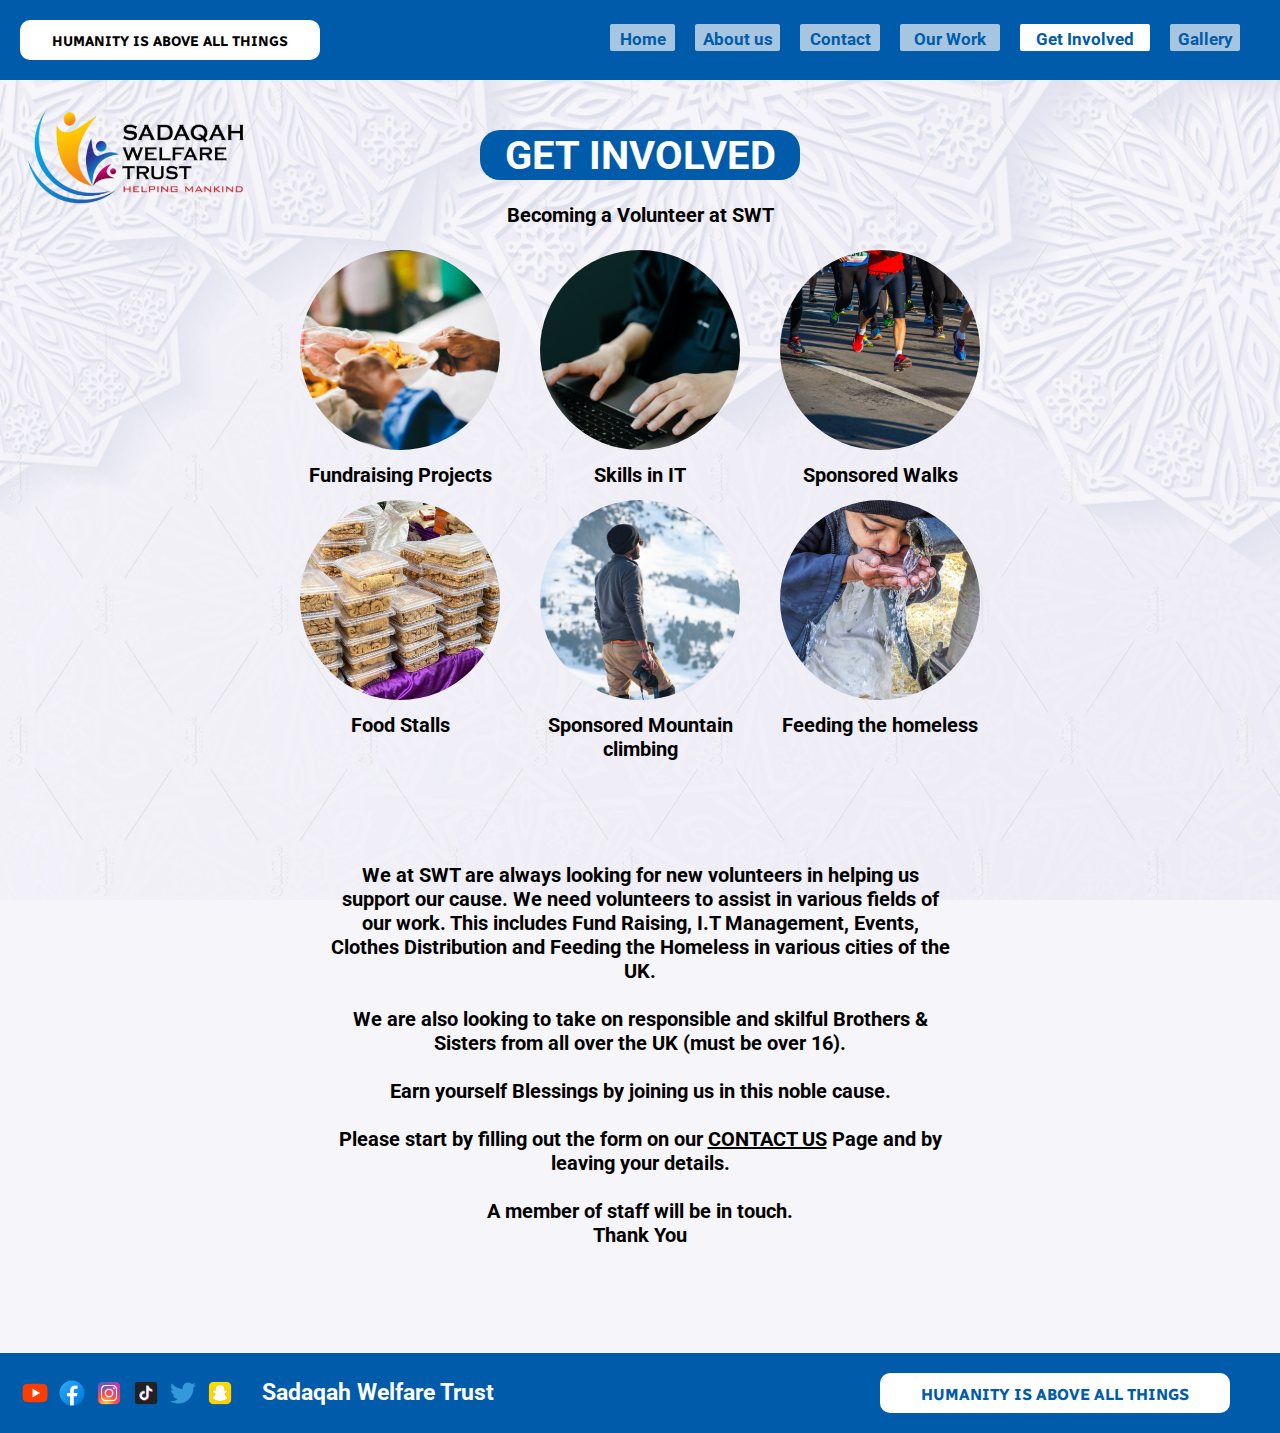
<file: getinvolved.html>
<!DOCTYPE html>
<html lang="en">
<head>
    <meta charset="UTF-8">
    <meta http-equiv="X-UA-Compatible" content="IE=edge">
    <meta name="viewport" content="width=device-width, initial-scale=1.0">
    <title>Get Involved</title>
    <link rel="icon" type="image/x-icon" href="/Assets/Logo.jpg">
    <link rel="stylesheet" href="/main.css">
</head>
<body id="body">
    
    <img id="bgimg-1" src="/Assets/bgdesign.png"  style="object-fit: cover; width: 100vw; height: 100vh; position: absolute; opacity: 0.6; " >
    
    <div id="header" style="position: absolute; background-color: #005BAA; width: 100vw; height: 80px; top: 0px; z-index: 5000 !important;">
        <div id="pagesList" style="display: flex; position: absolute; right: 0px;">

            <div class="hoverAspect" style="opacity: 0.65; background-color: white; width: 65px; height: 27px; margin-top: 24px; border-radius: 2px; margin-left: 10px; margin-right: 10px;">
                <h1 onclick=" location.href = '/' " style="color: #005BAA; text-align: center; font-size: 17px; margin-top: 5px; opacity: 1;">Home</h1>
            </div>

            <div class="hoverAspect" style="opacity: 0.65; background-color: white; width: 85px; height: 27px; margin-top: 24px; border-radius: 2px; margin-left: 10px; margin-right: 10px;">
                <h1 onclick=" location.href = '/aboutus' " style="color: #005BAA; text-align: center; font-size: 17px; margin-top: 5px; opacity: 1;">About us</h1>
            </div>

            <div class="hoverAspect" style="opacity: 0.65; background-color: white; width: 80px; height: 27px; margin-top: 24px; border-radius: 2px; margin-left: 10px; margin-right: 10px;">
                <h1 onclick=" location.href = '/contact' " style="color: #005BAA; text-align: center; font-size: 17px; margin-top: 5px; opacity: 1;">Contact</h1>
            </div>

            <div class="hoverAspect" style="opacity: 0.65; background-color: white; width: 100px; height: 27px; margin-top: 24px; border-radius: 2px; margin-left: 10px; margin-right: 10px;">
                <h1 onclick=" location.href = '/ourwork' " style="color: #005BAA; text-align: center; font-size: 17px; margin-top: 5px; opacity: 1;">Our Work</h1>
            </div>

            <div class="hoverAspect" style="opacity: 1; background-color: white; width: 130px; height: 27px; margin-top: 24px; border-radius: 2px; margin-left: 10px; margin-right: 10px;">
                <h1 onclick=" location.href = '/getinvolved' " style="color: #005BAA; text-align: center; font-size: 17px; margin-top: 5px; opacity: 1;">Get Involved</h1>
            </div>

            <div class="hoverAspect" style="opacity: 0.65; background-color: white; width: 70px; height: 27px; margin-top: 24px; border-radius: 2px; margin-left: 10px; margin-right: 40px;">
                <h1 onclick=" location.href = '/gallery' " style="color: #005BAA; text-align: center; font-size: 17px; margin-top: 5px; opacity: 1;">Gallery</h1>
            </div>

        </div>

        <div id="subtitle" style="width: 300px; height: 40px; background-color: white; margin-top: 20px; margin-left: 20px; border-radius: 10px; display: flex; justify-content: center;">
            <h1 class="boldTxt" style="color: black; margin-left: 15px; margin-right: 15px; font-size: 14px; margin-top: 13px;">HUMANITY IS ABOVE ALL THINGS</h1>
        </div>

        <div onclick="openMenu()" id="menuIcon" style="position: absolute; top: 20px; right: 10px; width: 40px; height: 40px; background-color: white; display: none; flex-direction: column; border-radius: 3px;">
            <div style="width: 70%; height: 2px; background-color: #2d71ad; margin-top: 8.5px; margin-left: 6px;"></div>
            <div style="width: 70%; height: 2px; background-color: #2d71ad; margin-top: 8.5px; margin-left: 6px;"></div>
            <div style="width: 70%; height: 2px; background-color: #2d71ad; margin-top: 8.5px; margin-left: 6px;"></div>
        </div>

    </div>

    <div style="position: absolute; left: 10px; margin-top: -90px;">
        <img id="logoImg" src="/Assets/swtTransparentBg.png" style="object-fit: contain; width: 250px; height: 250px; position: relative; top: 120px; border: none rgba(0, 0, 0, 0.6)  ">
    </div>

    <div style="display: flex; justify-content: center;">
        <div style="position: absolute; top: 130px; width: 320px; height: 50px; background-color: #005BAA; border-radius: 20px; "></div>
        <h1 style="position: absolute; top: 105px; font-size: 40px; color: white; font-weight: bold; ">GET INVOLVED</h1>
        
        
        <h1 style="font-size: 20px; color: black; position: relative; top: 190px; ">Becoming a Volunteer at SWT</h1>
        
        <div id="row-1" style="position: absolute; display: flex;" >
            <div style="background-color: grey; position: relative; top: 250px; width: 200px; height: 200px; border-radius: 120px; background-image: url('Assets/findrasiong.jpg');  background-size: 300px; background-position: center; margin-left: 20px; margin-right: 20px; ">
                <h1 style="font-size: 20px; color: black; position: relative; top: 200px; text-align: center; ">Fundraising Projects</h1>
            </div>

            <div style="background-color: grey; position: relative; top: 250px; width: 200px; height: 200px; border-radius: 120px; background-image: url('Assets/itworker.jpg'); background-position: center; background-repeat: no-repeat; background-size: 200px; margin-left: 20px; margin-right: 20px; ">
                <h1 style="font-size: 20px; color: black; position: relative; top: 200px; text-align: center; ">Skills in IT</h1>
            </div>

            <div style="background-color: grey; position: relative; top: 250px; width: 200px; height: 200px; border-radius: 120px; background-image: url('Assets/grouprunImg.jpg'); background-position: center; background-repeat: no-repeat; background-size: 320px; margin-left: 20px; margin-right: 20px; ">
                <h1 style="font-size: 20px; color: black; position: relative; top: 200px; text-align: center;">Sponsored Walks</h1>
            </div>

        </div>

        <div id="row-2" style="position: absolute; display: flex;" >
            <div style="background-color: grey; position: relative; top: 500px; width: 200px; height: 200px; border-radius: 120px; background-image: url('Assets/foodstallimg.jpg'); background-position: center; background-repeat: no-repeat; background-size: 320px; margin-left: 20px; margin-right: 20px; ">
                <h1 style="font-size: 20px; color: black; position: relative; top: 200px; text-align: center; ">Food Stalls</h1>
            </div>

            <div style="background-color: grey; position: relative; top: 500px; width: 200px; height: 200px; border-radius: 120px; background-image: url('Assets/mountainClimbinhg.jpg'); background-position: center; background-repeat: no-repeat; background-size: 320px; margin-left: 20px; margin-right: 20px; ">
                <h1 style="font-size: 20px; color: black; position: relative; top: 200px; text-align: center; ">Sponsored Mountain climbing</h1>
            </div>

            <div style="background-color: grey; position: relative; top: 500px; width: 200px; height: 200px; border-radius: 120px; background-image: url('Assets/feeding.jpg'); background-position: center; background-repeat: no-repeat; background-size: 320px; margin-left: 20px; margin-right: 20px; ">
                <h1 style="font-size: 20px; color: black; position: relative; top: 200px; text-align: center; ">Feeding the homeless</h1>
            </div>
        </div>

        <div id="row-3" style="position: absolute; display: none; flex-direction: column;" >
            <div style="background-color: grey; position: relative; top: 250px; width: 200px; height: 200px; border-radius: 120px; background-image: url('Assets/findrasiong.jpg');  background-size: 300px; background-position: center; margin-left: 20px; margin-right: 20px; ">
                <h1 style="font-size: 20px; color: black; position: relative; top: 200px; text-align: center; ">Fundraising Projects</h1>
            </div>

            <div style="margin-top: 100px; background-color: grey; position: relative; top: 250px; width: 200px; height: 200px; border-radius: 120px; background-image: url('Assets/itworker.jpg'); background-position: center; background-repeat: no-repeat; background-size: 200px; margin-left: 20px; margin-right: 20px; ">
                <h1 style="font-size: 20px; color: black; position: relative; top: 200px; text-align: center; ">Skills in IT</h1>
            </div>

            <div style="margin-top: 100px;  background-color: grey; position: relative; top: 250px; width: 200px; height: 200px; border-radius: 120px; background-image: url('Assets/grouprunImg.jpg'); background-position: center; background-repeat: no-repeat; background-size: 320px; margin-left: 20px; margin-right: 20px; ">
                <h1 style="font-size: 20px; color: black; position: relative; top: 200px; text-align: center;">Sponsored Walks</h1>
            </div>

        </div>

        <div id="row-4" style="position: absolute; display: none; flex-direction: column; margin-top: 650px; " >
            <div style="background-color: grey; position: relative; top: 500px; width: 200px; height: 200px; border-radius: 120px; background-image: url('Assets/foodstallimg.jpg'); background-position: center; background-repeat: no-repeat; background-size: 320px; margin-left: 20px; margin-right: 20px; ">
                <h1 style="font-size: 20px; color: black; position: relative; top: 200px; text-align: center; ">Food Stalls</h1>
            </div>

            <div style="margin-top: 100px; background-color: grey; position: relative; top: 500px; width: 200px; height: 200px; border-radius: 120px; background-image: url('Assets/mountainClimbinhg.jpg'); background-position: center; background-repeat: no-repeat; background-size: 320px; margin-left: 20px; margin-right: 20px; ">
                <h1 style="font-size: 20px; color: black; position: relative; top: 200px; text-align: center; ">Sponsored Mountain climbing</h1>
            </div>

            <div style="margin-top: 100px; background-color: grey; position: relative; top: 500px; width: 200px; height: 200px; border-radius: 120px; background-image: url('Assets/feeding.jpg'); background-position: center; background-repeat: no-repeat; background-size: 320px; margin-left: 20px; margin-right: 20px; ">
                <h1 style="font-size: 20px; color: black; position: relative; top: 200px; text-align: center; ">Feeding the homeless</h1>
            </div>
        </div>

        <h1 id="mainPara" style="font-size: 20px; color: black; position: absolute; top: 850px; text-align: center; max-width: 620px;">
            
            We at SWT are always looking for new volunteers in helping us support our cause. We need volunteers to assist in various fields of our work. This includes Fund Raising, I.T Management, Events, Clothes Distribution and Feeding the Homeless in various cities of the UK.
            <br><br>
            We are also looking to take on responsible and skilful Brothers & Sisters from all over the UK (must be over 16).
            <br><br>
            Earn yourself Blessings by joining us in this noble cause.
            <br><br>
            Please start by filling out the form on our <span style="text-decoration-line: underline;" onclick="location.href = '/contact' ">CONTACT US</span> Page and
            by leaving your details.
            <br><br>
            A member of staff will be in touch. <br>
            Thank You 

            
        </h1>

        
    </div>


  

    <div id="menu" style="display: none; width: 100vw; height: 100vh; background-color: #005BAA; position: absolute; top: 0px; left: 0px; opacity: 0.9; justify-content: center; flex-direction: column;">

        <h1 style="text-align: center; color: white; font-size: 30px; position: relative; top: -30px; text-decoration-line: underline;">Menu</h1>

        <h1 onclick=" location.href = '/' " style="text-align: center; color: white; font-size: 20px; position: relative; top: -30px; opacity: 1;">Home</h1>

        <h1 onclick=" location.href = '/aboutus' " style="text-align: center; color: white; font-size: 20px; position: relative; top: -30px; opacity: 1;">About us</h1>

        <h1 onclick=" location.href = '/contact' " style="text-align: center; color: white; font-size: 20px; position: relative; top: -30px; opacity: 1;">Contact</h1>

        <h1 onclick=" location.href = '/ourwork' " style="text-align: center; color: white; font-size: 20px; position: relative; top: -30px; opacity: 1;">Our Work</h1>

        <h1 onclick=" location.href = '/getinvolved' " style="text-align: center; color: white; font-size: 20px; position: relative; top: -30px; opacity: 0.7;">Get Involved</h1>

        <h1 onclick=" location.href = '/gallery' " style="text-align: center; color: white; font-size: 20px; position: relative; top: -30px; opacity: 1;">Gallery</h1>
    
    </div>

    <div id="footer" style="position: relative; top: 1302px; background-color: #005BAA; height: 80px; width: 100vw">
        <div id="iconsDiv" style="display: flex; flex-direction: row; align-items: center; height: 80px; margin-left: 20px; gap: 7px">

            <img src="/Assets/ytIcon.png" width="30px;">
            <img src="/Assets/fbIcon.png" width="30px; ">
            <img src="/Assets/isntagramIcon.png" width="30px; ">
            <img src="/Assets/tiktokIcon.png" width="30px; ">
            <img src="/Assets/twitterIcon.png" width="30px; ">
            <img src="/Assets/snapchatIcon.png" width="30px; ">

            <h1 id="footerTxt" style="color: white; font-size: 23px; margin-left: 20px;">Sadaqah Welfare Trust</h1>

            <div id="subtitle-footer" style="width: 350px; height: 40px; background-color: white; margin-top: 0px; margin-left: 20px; border-radius: 10px; display: flex; justify-content: center; position: absolute; right: 50px;">
                <h1 class="boldTxt" style="color: #005BAA; margin-left: 15px; margin-right: 15px; font-size: 16px; margin-top: 12px;">HUMANITY IS ABOVE ALL THINGS</h1>
            </div>

        </div>
    </div>

</body>
<script src="main.js"></script>
<script>
    if(window.innerWidth < 1200)
    {
        document.getElementById('logoImg').style.display = "none"

    }

    if(window.innerWidth < 1097)
    {
        
        document.getElementById('pagesList').style.display = "none"

        document.getElementById('subtitle').style.marginLeft = "10px"

        document.getElementById('menuIcon').style.display = "flex"

        document.getElementById('subtitle-footer').style.display = "none"
        document.getElementById('footerTxt').style.display = "none"
        document.getElementById('iconsDiv').style.justifyContent = "center"
        document.getElementById('iconsDiv').style.marginLeft = "0px"
    }

    if(window.innerWidth < 750)
    {
        document.getElementById('row-1').style.display = "none"
        document.getElementById('row-2').style.display = "none"

        document.getElementById('row-3').style.display = "flex"
        document.getElementById('row-4').style.display = "flex"

        document.getElementById('mainPara').style.marginTop = '1200px'

        document.getElementById('footer').style.top = "2602px"
    }


    if(window.innerWidth < 100)
    {
        document.getElementById('pagesList').style.display = "none"

        document.getElementById('subtitle').style.marginLeft = "10px"

        document.getElementById('menuIcon').style.display = "flex"
    }

    function vhToPixels (vh) {
        return Math.round(window.innerHeight / (100 / vh));
    }

    function openMenu()
    {
        document.getElementById('body').style.overflowY = "hidden"
        document.getElementById('menu').style.display = "flex"
    }
</script>
</html>

<style>
    @import url('https://fonts.googleapis.com/css2?family=Roboto:wght@100&display=swap');
    @import url('https://fonts.googleapis.com/css2?family=Radio+Canada:wght@350&display=swap');
    body{
        margin: 0px;
        background-repeat: repeat-y;
        overflow-x: hidden;
        background-color: #f6f5fa;
    }
    h1{
        font-family: 'Roboto', sans-serif;
    }
    .boldTxt{
        font-family: 'Radio Canada', sans-serif;
        color: black;
    }
    .unselectable {
        -moz-user-select: -moz-none;
        -khtml-user-select: none;
        -webkit-user-select: none;
        -o-user-select: none;
        user-select: none;
    }
    .mTop {
        margin-top: 20px; margin-bottom: 20px; 
        position: absolute;
        left: 50%;
        margin-left: -100px;
    }
    .mRight {
        margin-right: 20px; margin-left: 20px; 
    }
    .biggerScreen{
        position: absolute;
        right: 150px;
        top: 180px;
        background-color: #005BAA;
        width: 500px;
        height: 230px;
        border-radius: 20px
    }
    .smallerScreen{
        position: relative;
        margin-top: -190px;
        background-color: #005BAA;
        width: 500px;
        height: 230px;
        border-radius: 20px;
    }
    .smallerScreenParent{
        display: flex;
        justify-content: center;
        align-items: center;
        height: 100vh;
    }
</style>
</file>
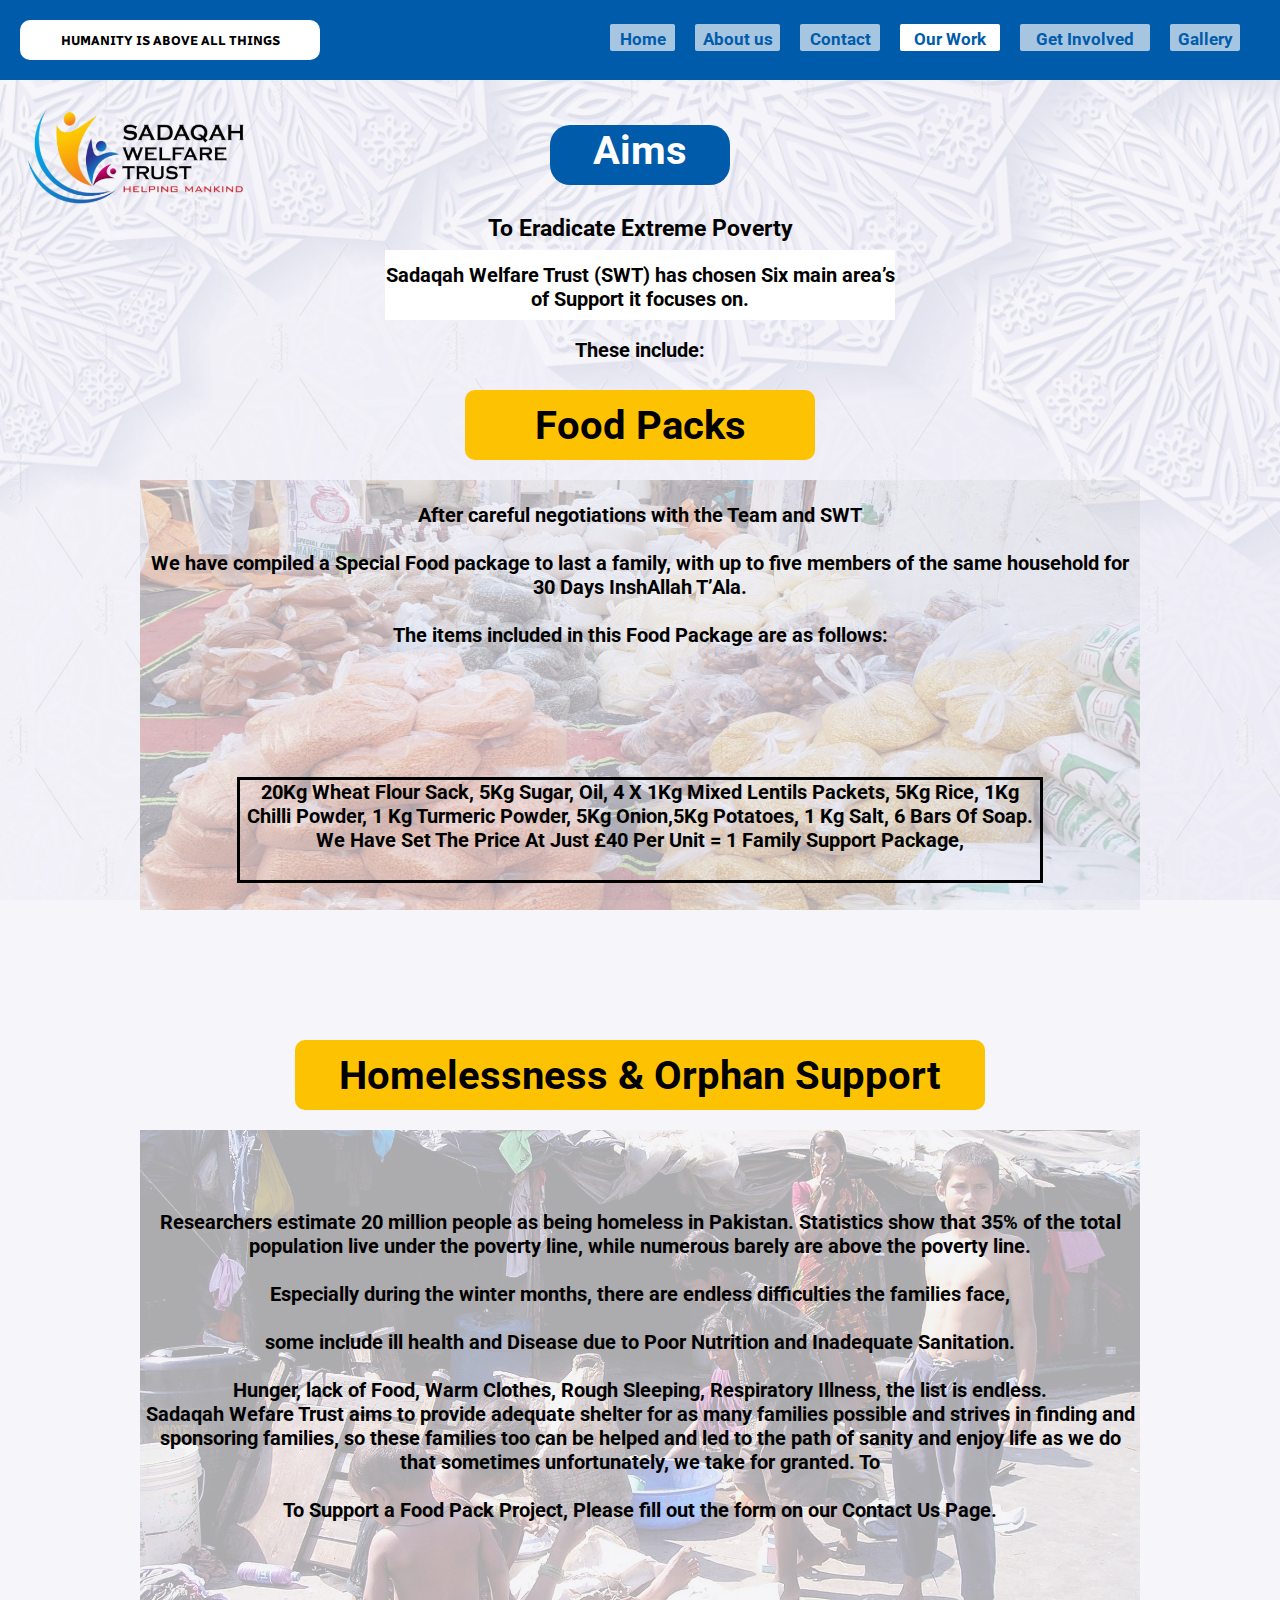
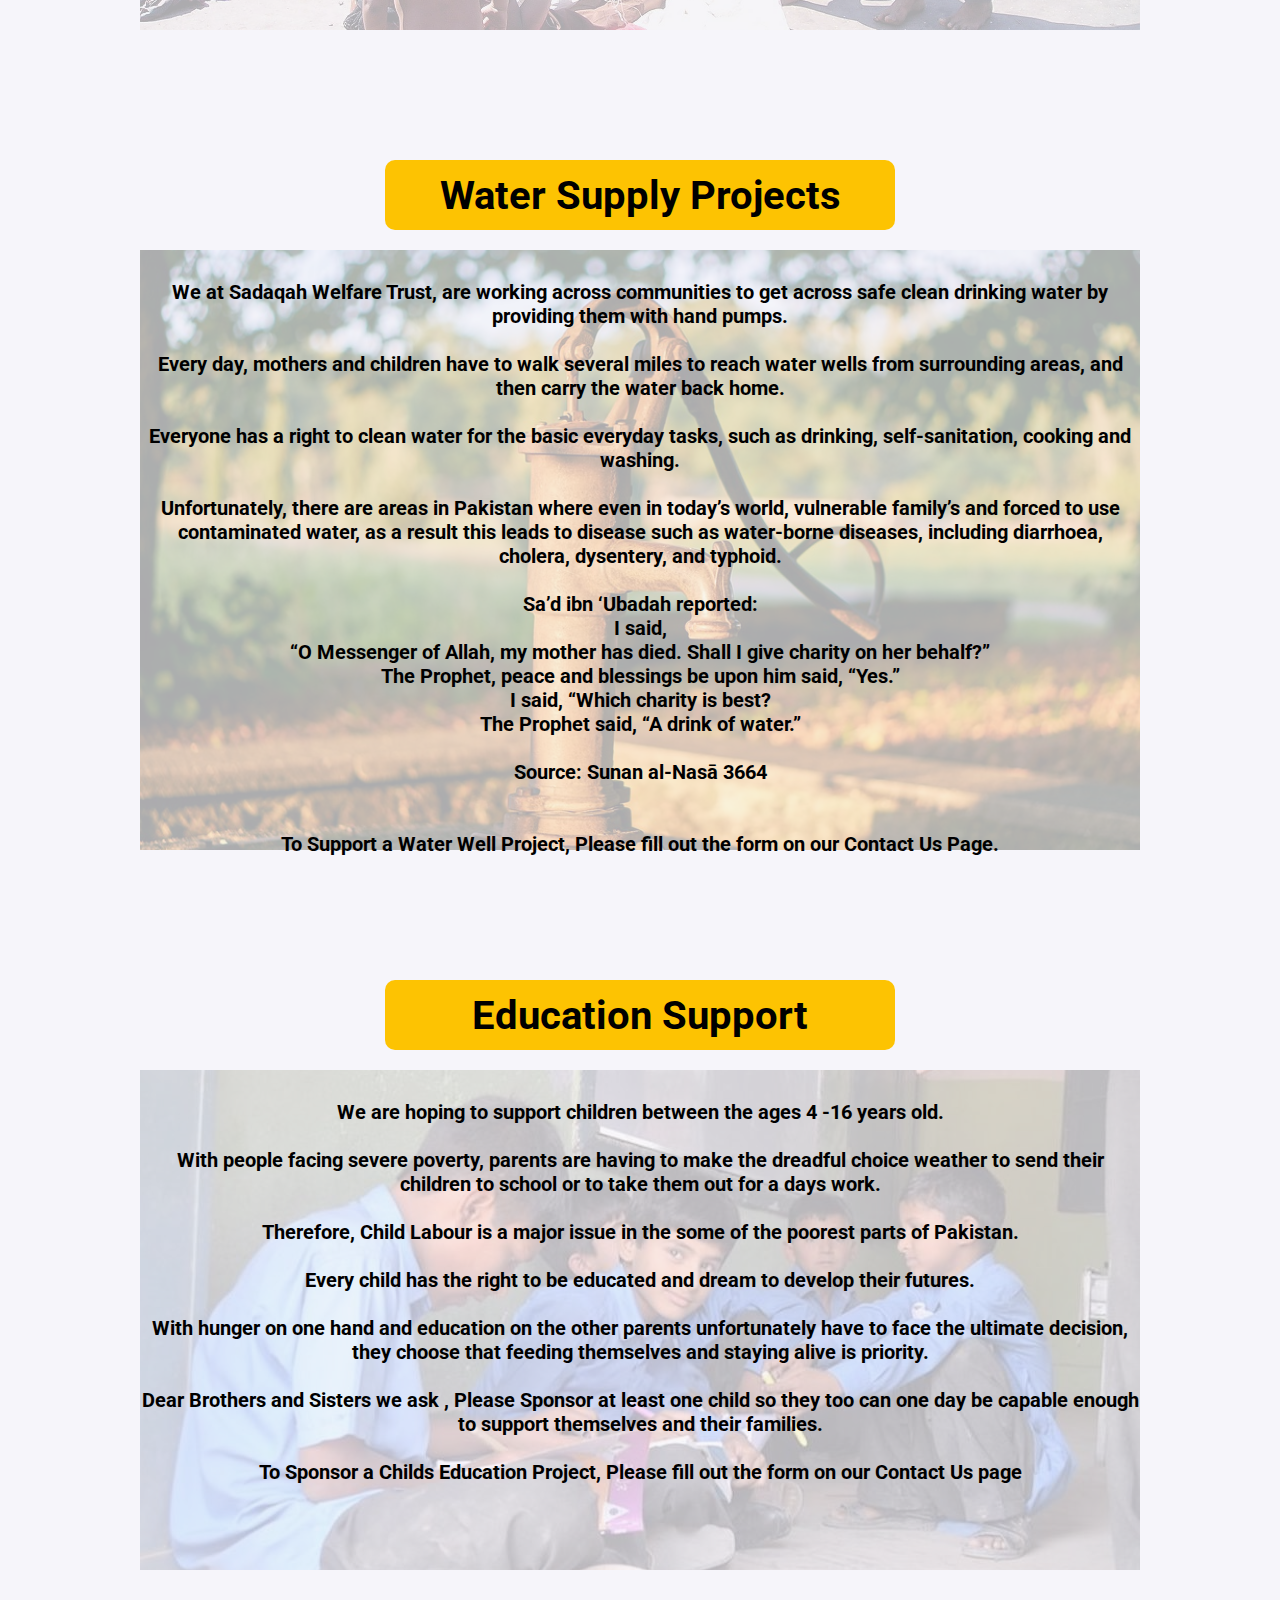
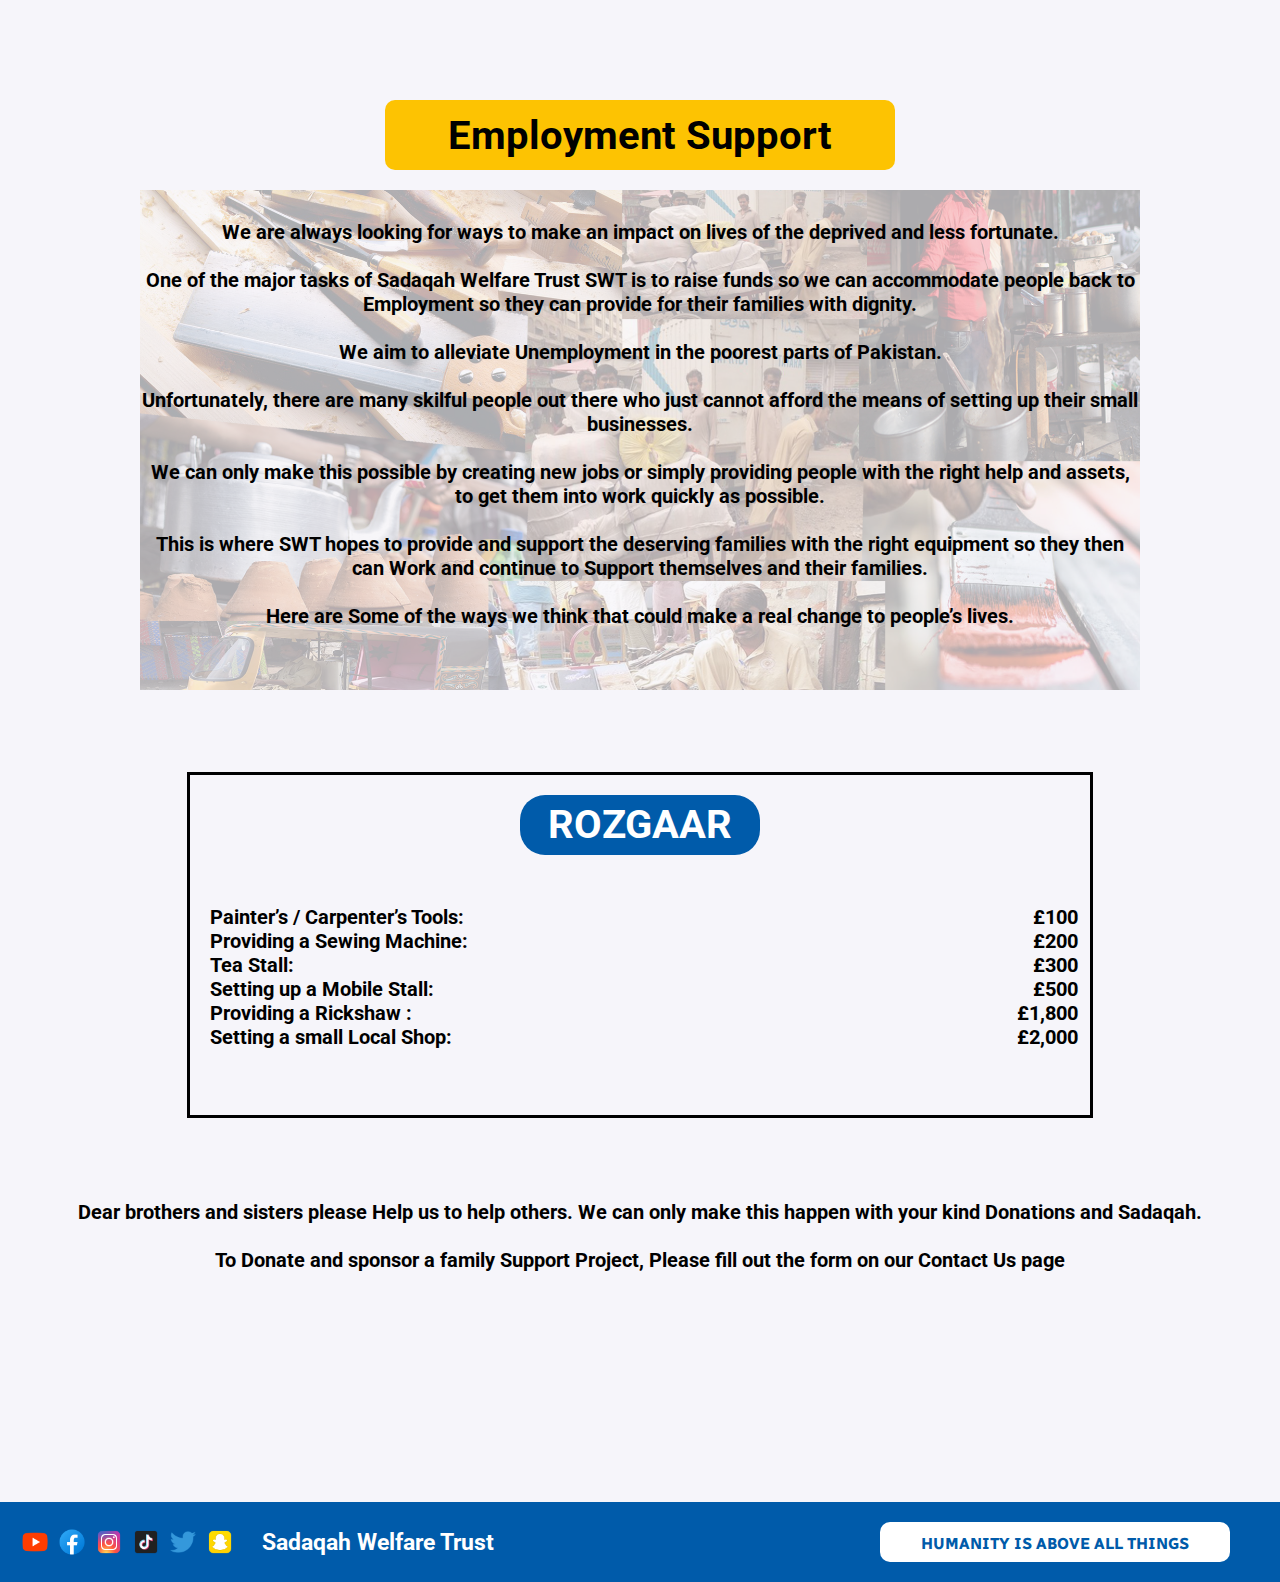
<file: ourwork.html>
<!DOCTYPE html>
<html lang="en">
<head>
    <meta charset="UTF-8">
    <meta http-equiv="X-UA-Compatible" content="IE=edge">
    <meta name="viewport" content="width=device-width, initial-scale=1.0">
    <title>Our Work</title>
    <link rel="icon" type="image/x-icon" href="/Assets/Logo.jpg">
    <link rel="stylesheet" href="/main.css">
</head>
<body id="body">
    
    <img id="bgimg-1" src="/Assets/bgdesign.png"  style="object-fit: cover; width: 100vw; height: 100vh; position: absolute; opacity: 0.6; " >
    
    <div id="header" style="position: absolute; background-color: #005BAA; width: 100vw; height: 80px; top: 0px;">
        <div id="pagesList" style="display: flex; position: absolute; right: 0px;">

            <div class="hoverAspect" style="opacity: 0.65; background-color: white; width: 65px; height: 27px; margin-top: 24px; border-radius: 2px; margin-left: 10px; margin-right: 10px;">
                <h1 onclick=" location.href = '/' " style="color: #005BAA; text-align: center; font-size: 17px; margin-top: 5px; opacity: 1;">Home</h1>
            </div>

            <div class="hoverAspect" style="opacity: 0.65; background-color: white; width: 85px; height: 27px; margin-top: 24px; border-radius: 2px; margin-left: 10px; margin-right: 10px;">
                <h1 onclick=" location.href = '/aboutus' " style="color: #005BAA; text-align: center; font-size: 17px; margin-top: 5px; opacity: 1;">About us</h1>
            </div>

            <div class="hoverAspect" style="opacity: 0.65; background-color: white; width: 80px; height: 27px; margin-top: 24px; border-radius: 2px; margin-left: 10px; margin-right: 10px;">
                <h1 onclick=" location.href = '/contact' " style="color: #005BAA; text-align: center; font-size: 17px; margin-top: 5px; opacity: 1;">Contact</h1>
            </div>

            <div class="hoverAspect" style="opacity: 1; background-color: white; width: 100px; height: 27px; margin-top: 24px; border-radius: 2px; margin-left: 10px; margin-right: 10px;">
                <h1 onclick=" location.href = '/ourwork' " style="color: #005BAA; text-align: center; font-size: 17px; margin-top: 5px; opacity: 1;">Our Work</h1>
            </div>

            <div class="hoverAspect" style="opacity: 0.65; background-color: white; width: 130px; height: 27px; margin-top: 24px; border-radius: 2px; margin-left: 10px; margin-right: 10px;">
                <h1 onclick=" location.href = '/getinvolved' " style="color: #005BAA; text-align: center; font-size: 17px; margin-top: 5px; opacity: 1;">Get Involved</h1>
            </div>

            <div class="hoverAspect" style="opacity: 0.65; background-color: white; width: 70px; height: 27px; margin-top: 24px; border-radius: 2px; margin-left: 10px; margin-right: 40px;">
                <h1 onclick=" location.href = '/gallery' " style="color: #005BAA; text-align: center; font-size: 17px; margin-top: 5px; opacity: 1;">Gallery</h1>
            </div>

        </div>

        <div id="subtitle" style="width: 300px; height: 40px; background-color: white; margin-top: 20px; margin-left: 20px; border-radius: 10px; display: flex; justify-content: center;">
            <h1 class="boldTxt" style="color: black; margin-left: 15px; margin-right: 15px; font-size: 13px; margin-top: 13px;">HUMANITY IS ABOVE ALL THINGS</h1>
        </div>

        <div onclick="openMenu()" id="menuIcon" style="position: absolute; top: 20px; right: 10px; width: 40px; height: 40px; background-color: white; display: none; flex-direction: column; border-radius: 3px;">
            <div style="width: 70%; height: 2px; background-color: #2d71ad; margin-top: 8.5px; margin-left: 6px;"></div>
            <div style="width: 70%; height: 2px; background-color: #2d71ad; margin-top: 8.5px; margin-left: 6px;"></div>
            <div style="width: 70%; height: 2px; background-color: #2d71ad; margin-top: 8.5px; margin-left: 6px;"></div>
        </div>

    </div>

    <div style="position: absolute; left: 10px; margin-top: -90px;">
        <img id="logoImg" src="/Assets/swtTransparentBg.png" style="object-fit: contain; width: 250px; height: 250px; position: relative; top: 120px; border: none rgba(0, 0, 0, 0.6)  ">
    </div>

    <div style="display: flex; justify-content: center;">
        <div style="position: absolute; top: 125px; width: 180px; height: 60px; background-color: #005BAA; border-radius: 20px; "></div>
        <h1 style="position: absolute; top: 100px; font-size: 40px; color: white; font-weight: bold; ">Aims</h1>
        
        <h1 style="position: absolute; top: 200px; font-size: 23px; color: black; ">To Eradicate Extreme Poverty</h1>

        <div id="swttitle" style="width: 510px; height: 70px; background-color: white; position: absolute; top: 240px; margin-top: 10px;">
            
            <h1 style=" font-size: 20px; color: black; text-align: center; ">
                Sadaqah Welfare Trust (SWT) has chosen Six main area’s of Support it focuses on.
            </h1>

        </div>

        <h1 style="font-size: 20px; color: black; text-align: center; position: absolute; top: 325px; ">
            These include:
        </h1>

        <div style="position: absolute; top: 350px;">

            <div id="FoodPacksAim" style="margin-top: 40px; display: flex; justify-content: center; flex-direction: column; position: relative; margin-bottom: 130px;">
                
                <div style="display: flex; justify-content: center;">

                    <div id="foodpacksTitle" style="width: 350px; height: 70px; background-color: #FDC302; display: flex; align-items: center; justify-content: center; border-radius: 10px; margin-bottom: 20px;">
                        <h1 style="font-size: 40px; color: black; text-align: center; ">Food Packs</h1>
                    </div>

                </div>

                <div style="display: flex; justify-content: center;">

                    <img id="ShowcaseImg" style="width: 1000px; height: 430px; opacity: 0.3;" src="Assets/food packs.jpg">
                    
                    <h1 id="textinimg" style="color: black; position: absolute; top: 100px; width: 1000px; height: 420px; font-size: 20px; text-align: center;">
                        After careful negotiations with the Team and SWT 
                        <br><br>
                        We have compiled a Special Food package to last a family, with up to five members of the same household for 30 Days InshAllah T’Ala.
                        <br><br>
                        The items included in this Food Package are as follows:
    
                        <div style="display: flex; justify-content: center; align-items: center; height: 100px;">
                            <div id="borderforfoodpacks" style="border: solid black; width: 80%; height: 100px; position: absolute; bottom: 40px;">
                                20Kg Wheat Flour Sack, 5Kg Sugar, Oil, 4 X 1Kg Mixed Lentils Packets, 5Kg Rice, 1Kg Chilli Powder, 1 Kg Turmeric Powder, 5Kg Onion,5Kg Potatoes, 1 Kg Salt, 6 Bars Of Soap. We Have Set The Price At Just £40 Per Unit = 1 Family Support Package,
                            </div>
    
                        </div>
    
                    </h1>
                </div>
    
            </div>

            <div id="HomelessSupportAim" style="margin-top: 40px; display: flex; justify-content: center; flex-direction: column; position: relative; margin-bottom: 130px;">
                
                <div style="display: flex; justify-content: center;">

                    <div id="hostDiv" style="width: 690px; height: 70px; background-color: #FDC302; display: flex; align-items: center; justify-content: center; border-radius: 10px; margin-bottom: 20px;">
                        <h1 id="hosTxt" style="font-size: 40px; color: black; text-align: center; ">Homelessness & Orphan Support</h1>
                    </div>

                </div>

                <div style="display: flex; justify-content: center;">
                    <img id="ShowcaseImg" style="width: 1000px; height: 500px; opacity: 0.3; object-fit: cover;" src="Assets/homelessness support.jpg">
                    <h1 id="textinimg" style="color: black; position: absolute; top: 100px; width: 1000px; height: 420px; font-size: 20px; text-align: center; margin-top: 70px;">
                        Researchers estimate 20 million people as being homeless in Pakistan. Statistics show that 35% of the total population live under the poverty line, while numerous barely are above the poverty line. 
                        <br><br>
                        Especially during the winter months, there are endless difficulties the families face, 
                        <br><br>
                        some include ill health and Disease due to Poor Nutrition and Inadequate Sanitation.
                        <br><br>
                        Hunger, lack of Food, Warm Clothes, Rough Sleeping, Respiratory Illness, the list is endless. <br>
                        Sadaqah Wefare Trust aims to provide adequate shelter for as many families possible and strives in finding and sponsoring families, so these families too can be helped and led to the path of sanity and enjoy life as we do that sometimes unfortunately, we take for granted. To 
                        <br><br>
                        To Support a Food Pack Project, Please fill out the form on our Contact Us Page.
    
    
                    </h1>
                </div>
    
            </div>

            <div id="waterSupplyAim" style="margin-top: 40px; display: flex; justify-content: center; flex-direction: column; position: relative; margin-bottom: 130px;">
                
                <div style="display: flex; justify-content: center;">

                    <div id="wsptitle" style="width: 510px; height: 70px; background-color: #FDC302; display: flex; align-items: center; justify-content: center; border-radius: 10px; margin-bottom: 20px;">
                        <h1 id="wspTxt" style="font-size: 40px; color: black; text-align: center; ">Water Supply Projects</h1>
                    </div>

                </div>

                <div style="display: flex; justify-content: center;">
                    <img id="ShowcaseImg" style="width: 1000px; height: 600px; opacity: 0.3; object-fit: cover;" src="Assets/Water Supply Projects.jpg">
                    <h1 id="textinimg" style="color: black; position: absolute; top: 100px; width: 1000px; height: 420px; font-size: 20px; text-align: center; margin-top: 20px;">
                        We at Sadaqah Welfare Trust, are working across communities to get across safe clean drinking water by providing them with hand pumps.
                        <br><br>
                        Every day, mothers and children have to walk several miles to reach water wells from surrounding areas, and then carry the water back home.
                        <br><br>
                        Everyone has a right to clean water for the basic everyday tasks, such as drinking, self-sanitation, cooking and washing.
                        <br><br>
                        Unfortunately, there are areas in Pakistan where even in today’s world, vulnerable family’s and forced to use contaminated water, as a result this leads to disease such as water-borne diseases, including diarrhoea, cholera, dysentery, and typhoid.
                        <br><br>
                        Sa’d ibn ‘Ubadah reported: <br>
                        I said, <br>
                        “O Messenger of Allah, my mother has died. Shall I give charity on her behalf?”<br>
                        The Prophet, peace and blessings be upon him said, “Yes.”<br>
                        I said, “Which charity is best?<br>
                        The Prophet said, “A drink of water.”<br><br>
                        Source: Sunan al-Nasā 3664 <br> <br><br>
    
                        To Support a Water Well Project, Please fill out the form on our Contact Us Page.
    
    
    
    
                    </h1>
                </div>
    
            </div>

            <div id="EducationSuportAim" style="margin-top: 40px; display: flex; justify-content: center; flex-direction: column; position: relative; margin-bottom: 130px;">
                
                <div style="display: flex; justify-content: center;">

                    <div id="eduTitle" style="width: 510px; height: 70px; background-color: #FDC302; display: flex; align-items: center; justify-content: center; border-radius: 10px; margin-bottom: 20px;">
                        <h1 id="eduTxt" style="font-size: 40px; color: black; text-align: center; ">Education Support                        </h1>
                    </div>

                </div>

                <div style="display: flex; justify-content: center;">
                    <img id="ShowcaseImg" style="width: 1000px; height: 500px; opacity: 0.3; object-fit: cover;" src="Assets/Education Support.jpg">
                    <h1 id="textinimg" style="color: black; position: absolute; top: 100px; width: 1000px; height: 420px; font-size: 20px; text-align: center; margin-top: 20px;">
                        We are hoping to support children between the ages 4 -16 years old.
                        <br><br>
                        With people facing severe poverty, parents are having to make the dreadful choice weather to send their children to school or to take them out for a days work.
                        <br><br>
                        Therefore, Child Labour is a major issue in the some of the poorest parts of Pakistan.
                        <br><br>
                        Every child has the right to be educated and dream to develop their futures.
                        <br><br>
                        With hunger on one hand and education on the other parents unfortunately have to face the ultimate decision, they choose that feeding themselves and staying alive is priority.
                        <br><br>
                        Dear Brothers and Sisters we ask , Please Sponsor at least one child so they too can one day be capable enough to support themselves and their families.
                        <br><br>
                        To Sponsor a Childs Education Project, Please fill out the form on our Contact Us page 
    
                    </h1>
                </div>
    
            </div>

            <div id="EmploymentSupportAim" style="margin-top: 40px; display: flex; justify-content: center; flex-direction: column; position: relative; margin-bottom: 130px;">
                
                <div style="display: flex; justify-content: center;">

                    <div id="estitle" style="width: 510px; height: 70px; background-color: #FDC302; display: flex; align-items: center; justify-content: center; border-radius: 10px; margin-bottom: 20px;">
                        <h1 id="esTxt" style="font-size: 40px; color: black; text-align: center; ">Employment Support</h1>
                    </div>

                </div>

                <div style="display: flex; justify-content: center;">
                    <img id="ShowcaseImg" style="width: 1000px; height: 500px; opacity: 0.3; object-fit: cover;" src="Assets/employmentsupportbg.jpg">
                    <h1 id="textinimg" style="color: black; position: absolute; top: 100px; width: 1000px; height: 420px; font-size: 20px; text-align: center; margin-top: 20px;">
                        We are always looking for ways to make an impact on lives of the deprived and less fortunate.
                        <br><br>
                        One of the major tasks of Sadaqah Welfare Trust SWT is to raise funds so we can accommodate people back to Employment so they can provide for their families with dignity.
                        <br><br>
                        We aim to alleviate Unemployment in the poorest parts of Pakistan. 
                        <br><br>
                        Unfortunately, there are many skilful people out there who just cannot afford the means of setting up their small businesses.
                        <br><br>
                        We can only make this possible by creating new jobs or simply providing people with the right help and assets, to get them into work quickly as possible.
                        <br><br>
                        This is where SWT hopes to provide and support the deserving families with the right equipment so they then can Work and continue to Support themselves and their families.
                        <br><br>
                        Here are Some of the ways we think that could make a real change to people’s lives.
                    </h1>
                </div>

                <div style="display: flex; justify-content: center; align-items: center; height: 100px; margin-top: 30px; margin-bottom: 30px;">
                    <div id="rozgarBorder" style="border: solid black; width: 80%; height: 340px; margin-top: 350px;">
                        <h1 style="color: black; height: 420px; font-size: 20px; text-align: center; margin-top: 20px;">

                            <div style="display: flex; justify-content: center;">
                                <div style="width: 240px; height: 60px; background-color: #005BAA; border-radius: 25px;">
                                    <h1 style="color: white; font-size: 40px; margin-top: 6px;">ROZGAAR</h1>
                                </div>

                            </div>

                            <div id="bigRozgar">
                                <div style="margin-top: 50px; margin-left: 20px; position: absolute; text-align: start;">
                                    Painter’s / Carpenter’s Tools: <br>
                                    Providing a Sewing Machine: <br>
                                    Tea Stall: <br>
                                    Setting up a Mobile Stall: <br>
                                    Providing a Rickshaw  :  <br>
                                    Setting a small Local Shop: <br>
                                </div>
    
                                <div style="margin-top: 50px; position: absolute; text-align: end; width: 79%;">
                                    £100 <br>
                                    £200 <br>
                                    £300 <br>
                                    £500 <br>
                                    £1,800 <br>
                                    £2,000 <br>
                                </div>
                            </div>

                            <div id="smallRozgar" style="display: none;">
                                <div style="margin-top: 50px; margin-left: 20px; position: absolute; text-align: start;">
                                    Painter’s / Carpenter’s Tools: <br>£100<br>
                                    Providing a Sewing Machine: <br> £200 <br>
                                    Tea Stall: <br> £300 <br>
                                    Setting up a Mobile Stall: <br> £500 <br>
                                    Providing a Rickshaw  :  <br> £1,800 <br>
                                    Setting a small Local Shop: <br> £2,000 <br>
                                </div>
                            </div>

                        </h1>
                    </div>

                </div>
                
                <!-- <div style="width: 1000px; height: 100%;"> -->
                    <h1 style="color: black; text-align: center; margin-top: 350px; font-size: 20px; height: 220px; ">
                        Dear brothers and sisters please Help us to help others. We can only make this happen with your kind Donations and Sadaqah.
                        <br><br>
                        To Donate and sponsor a family Support Project, Please fill out the form on our Contact Us page

                    </h1>

                <!-- </div> -->




    
            </div>

        </div>

    </div>

  

    <div id="menu" style="display: none; width: 100vw; height: 100vh; background-color: #005BAA; position: absolute; top: 0px; left: 0px; opacity: 0.9; justify-content: center; flex-direction: column;">

        <h1 style="text-align: center; color: white; font-size: 30px; position: relative; top: -30px; text-decoration-line: underline;">Menu</h1>

        <h1 onclick=" location.href = '/' " style="text-align: center; color: white; font-size: 20px; position: relative; top: -30px; opacity: 1;">Home</h1>

        <h1 onclick=" location.href = '/aboutus' " style="text-align: center; color: white; font-size: 20px; position: relative; top: -30px; opacity: 1;">About us</h1>

        <h1 onclick=" location.href = '/contact' " style="text-align: center; color: white; font-size: 20px; position: relative; top: -30px; opacity: 1;">Contact</h1>

        <h1 onclick=" location.href = '/ourwork' " style="text-align: center; color: white; font-size: 20px; position: relative; top: -30px; opacity: 0.7;">Our Work</h1>

        <h1 onclick=" location.href = '/getinvolved' " style="text-align: center; color: white; font-size: 20px; position: relative; top: -30px; opacity: 1;">Get Involved</h1>

        <h1 onclick=" location.href = '/gallery' " style="text-align: center; color: white; font-size: 20px; position: relative; top: -30px; opacity: 1;">Gallery</h1>
    
    </div>

    <div id="footer" style="position: relative; top: 4702px; background-color: #005BAA; height: 80px; width: 100vw">
        <div id="iconsDiv" style="display: flex; flex-direction: row; align-items: center; height: 80px; margin-left: 20px; gap: 7px">

            <img src="/Assets/ytIcon.png" width="30px;">
            <img src="/Assets/fbIcon.png" width="30px; ">
            <img src="/Assets/isntagramIcon.png" width="30px; ">
            <img src="/Assets/tiktokIcon.png" width="30px; ">
            <img src="/Assets/twitterIcon.png" width="30px; ">
            <img src="/Assets/snapchatIcon.png" width="30px; ">

            <h1 id="footerTxt" style="color: white; font-size: 23px; margin-left: 20px;">Sadaqah Welfare Trust</h1>

            <div id="subtitle-footer" style="width: 350px; height: 40px; background-color: white; margin-top: 0px; margin-left: 20px; border-radius: 10px; display: flex; justify-content: center; position: absolute; right: 50px;">
                <h1 class="boldTxt" style="color: #005BAA; margin-left: 15px; margin-right: 15px; font-size: 16px; margin-top: 12px;">HUMANITY IS ABOVE ALL THINGS</h1>
            </div>

        </div>
    </div>
    </div>

</body>
<script src="main.js"></script>
<script>

    // document.getElementById('footer').style.top = document.body.scrollHeight + 150+ "px"

    if(window.innerWidth < 1200)
    {
        document.getElementById('logoImg').style.display = "none"
        document.getElementById('footer').style.top = "4600px"

        // make all images smaller

        // console.log(document.querySelectorAll('[id=ShowcaseImg]'))

        for (const x in document.querySelectorAll('[id=ShowcaseImg]'))
        {
            // console.log(document.querySelectorAll('[id=ShowcaseImg]')[x])
            try{

                document.querySelectorAll('[id=ShowcaseImg]')[x].style.width = "700px"
                // console.log(document.querySelectorAll('[id=textinimg]')[x])
                document.querySelectorAll('[id=textinimg]')[x].style.width = "700px"
            }catch{

            }
        }

        document.getElementById('hosTxt').style.fontSize = "25px"
        document.getElementById('hostDiv').style.width = "400px"

        // document.querySelectorAll('[id=test]')
        // alert('worked')

        document.querySelectorAll('[id=ShowcaseImg]')[1].style.height = "550px"
        document.querySelectorAll('[id=ShowcaseImg]')[2].style.height = "700px"
        document.querySelectorAll('[id=ShowcaseImg]')[3].style.height = "550px"
        document.querySelectorAll('[id=ShowcaseImg]')[4].style.height = "650px"
    }

    if(window.innerWidth < 720)
    {
        document.getElementById('logoImg').style.display = "none"
        document.getElementById('swttitle').style.width = "410px"
        document.getElementById('footer').style.top = "5500px"

        // make all images smaller

        // console.log(document.querySelectorAll('[id=ShowcaseImg]'))

        for (const x in document.querySelectorAll('[id=ShowcaseImg]'))
        {
            // console.log(document.querySelectorAll('[id=ShowcaseImg]')[x])
            try{

                document.querySelectorAll('[id=ShowcaseImg]')[x].style.width = "500px"
                // console.log(document.querySelectorAll('[id=textinimg]')[x])
                document.querySelectorAll('[id=textinimg]')[x].style.width = "500px"
            }catch{

            }
        }

        document.querySelectorAll('[id=ShowcaseImg]')[0].style.height = "500px"
        document.querySelectorAll('[id=ShowcaseImg]')[1].style.height = "600px"
        document.querySelectorAll('[id=ShowcaseImg]')[2].style.height = "800px"
        document.querySelectorAll('[id=ShowcaseImg]')[3].style.height = "700px"
        document.querySelectorAll('[id=ShowcaseImg]')[4].style.height = "650px"
        // document.querySelectorAll('[id=test]')
        // alert('worked')
    }

    if(window.innerWidth < 530)
    {
        document.getElementById('logoImg').style.display = "none"
        document.getElementById('foodpacksTitle').style.width = "250px"
        document.getElementById('hostDiv').style.width = "300px"
        document.getElementById('wsptitle').style.width = "300px"
        document.getElementById('wspTxt').style.fontSize = "25px"
        document.getElementById('estitle').style.width = "300px"
        document.getElementById('esTxt').style.fontSize = "25px"
        document.getElementById('eduTitle').style.width = "300px"
        document.getElementById('eduTxt').style.fontSize = "25px"
        document.getElementById('swttitle').style.width = "310px"
        document.getElementById('swttitle').style.height = "120px"
        document.getElementById('borderforfoodpacks').style.border = "none"

        document.getElementById('footer').style.top = "6800px"

        // make all images smaller

        // console.log(document.querySelectorAll('[id=ShowcaseImg]'))

        for (const x in document.querySelectorAll('[id=ShowcaseImg]'))
        {
            // console.log(document.querySelectorAll('[id=ShowcaseImg]')[x])
            try{

                document.querySelectorAll('[id=ShowcaseImg]')[x].style.width = "300px"
                // console.log(document.querySelectorAll('[id=textinimg]')[x])
                document.querySelectorAll('[id=textinimg]')[x].style.width = "300px"
            }catch{

            }
        }

        document.querySelectorAll('[id=ShowcaseImg]')[0].style.height = "600px"
        document.querySelectorAll('[id=ShowcaseImg]')[1].style.height = "900px"
        document.querySelectorAll('[id=ShowcaseImg]')[2].style.height = "1150px"
        document.querySelectorAll('[id=ShowcaseImg]')[3].style.height = "1000px"
        document.querySelectorAll('[id=ShowcaseImg]')[4].style.height = "900px"
        // document.querySelectorAll('[id=test]')
        // alert('worked')

        document.getElementById('bigRozgar').style.display = "none"
        document.getElementById('smallRozgar').style.display = "flex"
        document.getElementById('rozgarBorder').style.height = "440px"
    }

    if(window.innerWidth < 1097)
    {
        
        document.getElementById('pagesList').style.display = "none"

        document.getElementById('subtitle').style.marginLeft = "10px"

        document.getElementById('menuIcon').style.display = "flex"

        document.getElementById('subtitle-footer').style.display = "none"
        document.getElementById('footerTxt').style.display = "none"
        document.getElementById('iconsDiv').style.justifyContent = "center"
        document.getElementById('iconsDiv').style.marginLeft = "0px"
    }

    // if(window.innerWidth < 700)
    // {
    //     // smallerScreen 300
    //     document.getElementById('aboutInfo').style.width = "350px"
    // }


    if(window.innerWidth < 100)
    {
        document.getElementById('pagesList').style.display = "none"

        document.getElementById('subtitle').style.marginLeft = "10px"

        document.getElementById('menuIcon').style.display = "flex"
    }

    function vhToPixels (vh) {
        return Math.round(window.innerHeight / (100 / vh));
    }

    function openMenu()
    {
        document.getElementById('body').style.overflowY = "hidden"
        document.getElementById('menu').style.display = "flex"
    }
</script>
</html>

<style>
    @import url('https://fonts.googleapis.com/css2?family=Roboto:wght@100&display=swap');
    @import url('https://fonts.googleapis.com/css2?family=Radio+Canada:wght@350&display=swap');
    body{
        margin: 0px;
        background-repeat: repeat-y;
        overflow-x: hidden;
        background-color: #f6f5fa;
    }
    h1{
        font-family: 'Roboto', sans-serif;
    }
    .boldTxt{
        font-family: 'Radio Canada', sans-serif;
        color: black;
    }
    .unselectable {
        -moz-user-select: -moz-none;
        -khtml-user-select: none;
        -webkit-user-select: none;
        -o-user-select: none;
        user-select: none;
    }
    .mTop {
        margin-top: 20px; margin-bottom: 20px; 
        position: absolute;
        left: 50%;
        margin-left: -100px;
    }
    .mRight {
        margin-right: 20px; margin-left: 20px; 
    }
    .biggerScreen{
        position: absolute;
        right: 150px;
        top: 180px;
        background-color: #005BAA;
        width: 500px;
        height: 230px;
        border-radius: 20px
    }
    .smallerScreen{
        position: relative;
        margin-top: -190px;
        background-color: #005BAA;
        width: 500px;
        height: 230px;
        border-radius: 20px;
    }
    .smallerScreenParent{
        display: flex;
        justify-content: center;
        align-items: center;
        height: 100vh;
    }
</style>
</file>
<file: main.css>
.hoverAspect:hover {
    cursor: pointer;
    opacity: 0.8 !important;
    background-color: red;
}
</file>
